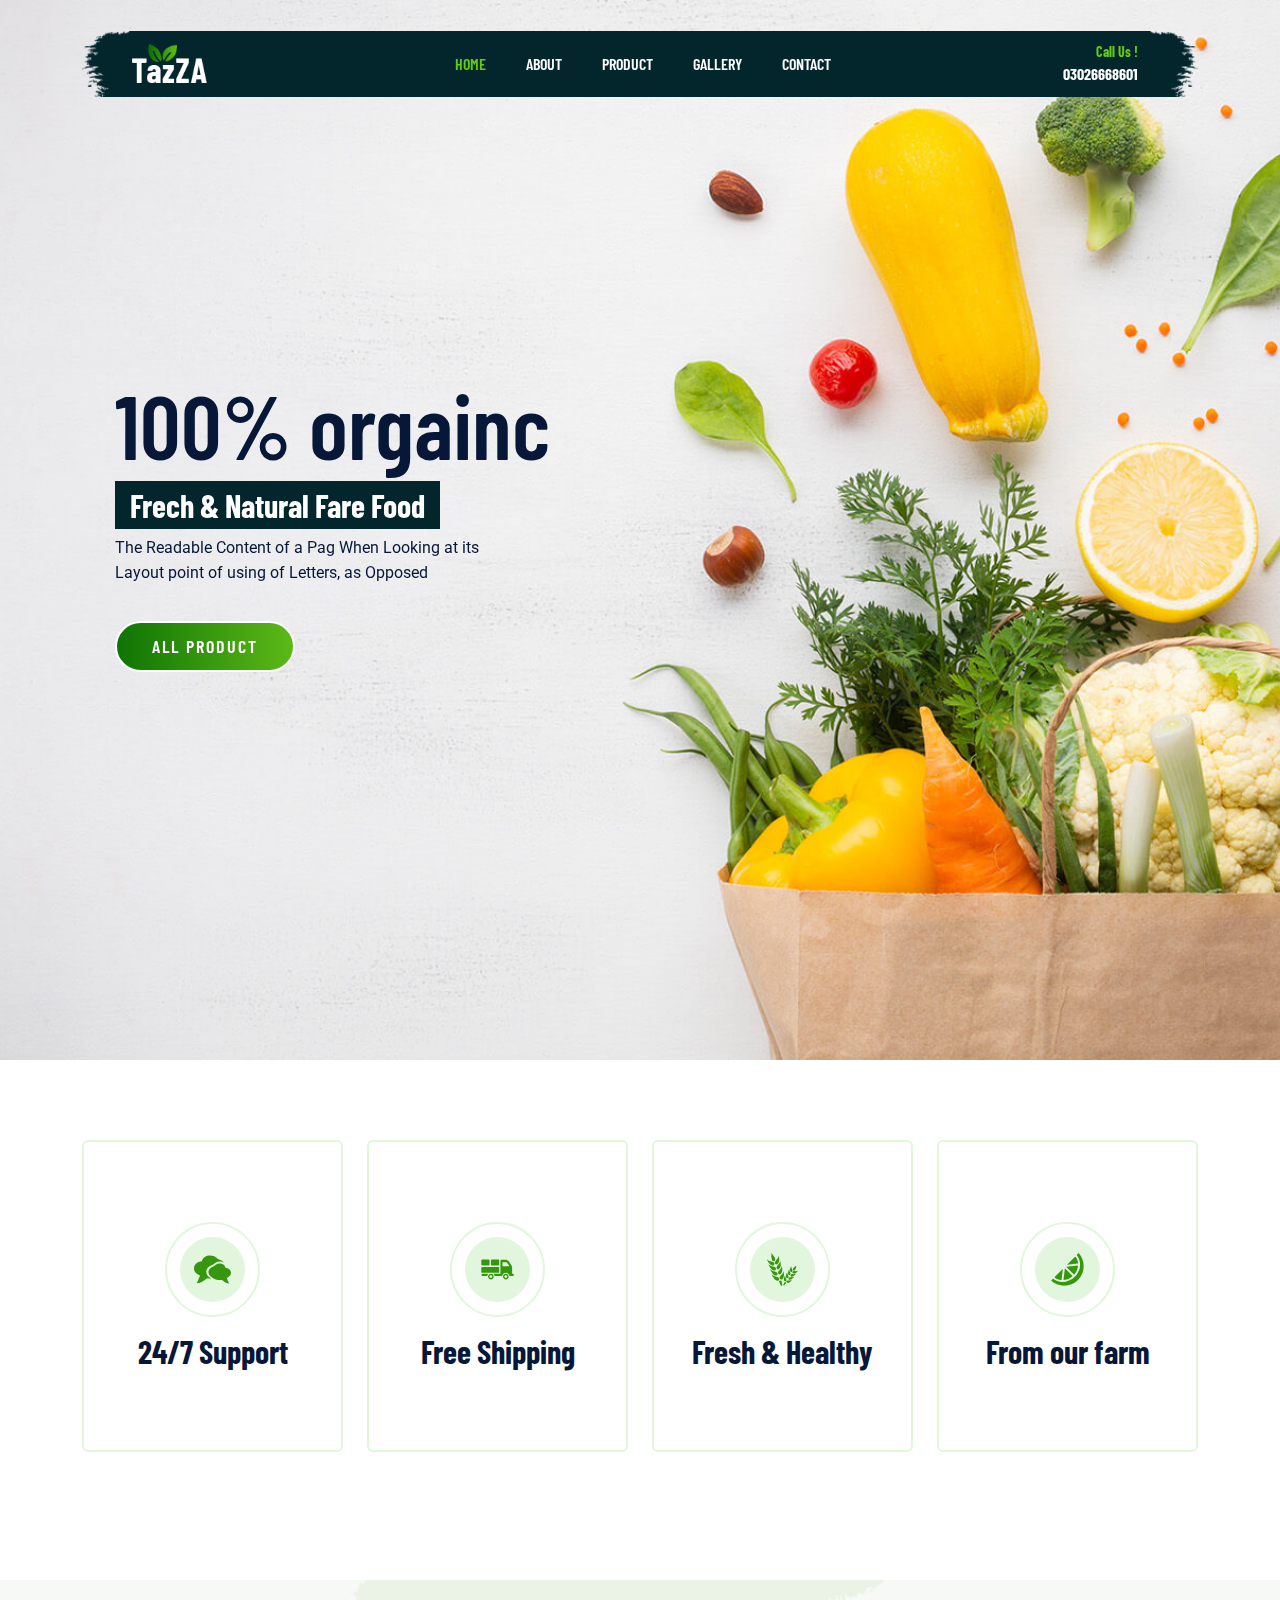
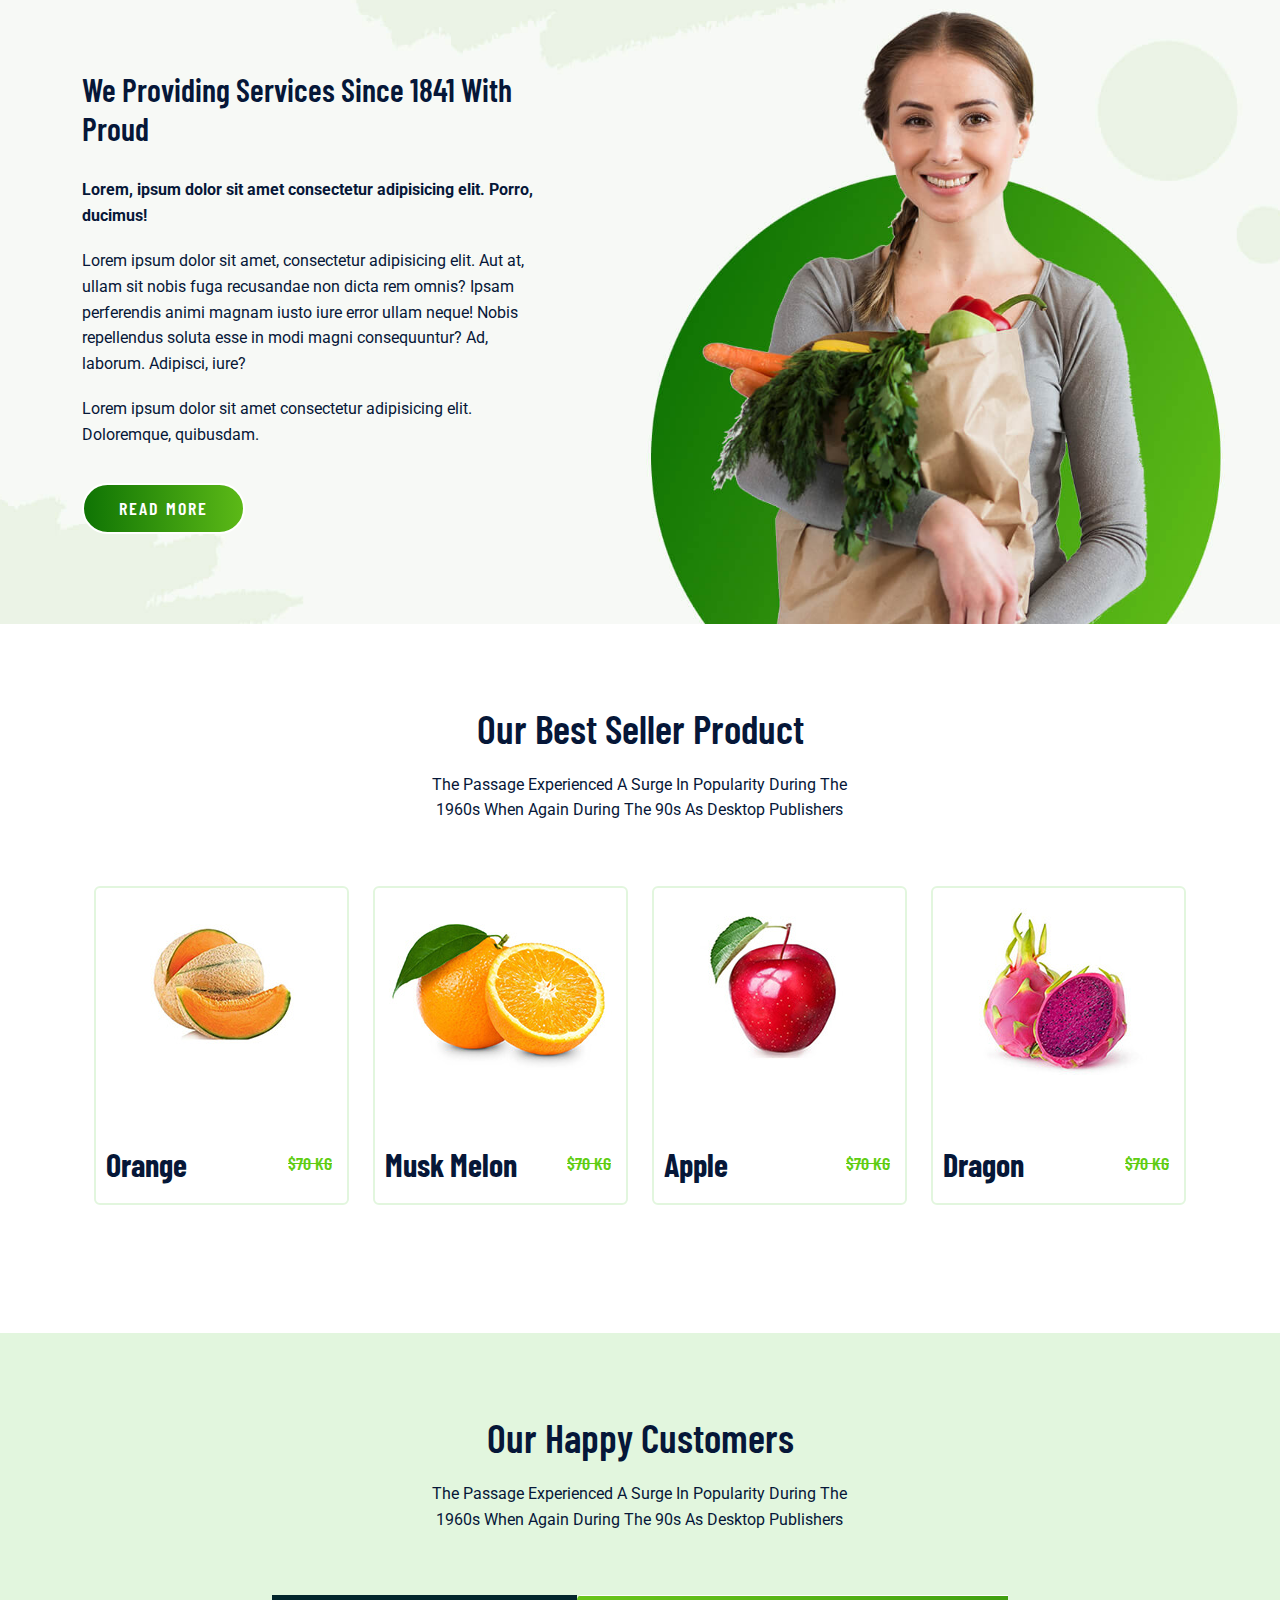
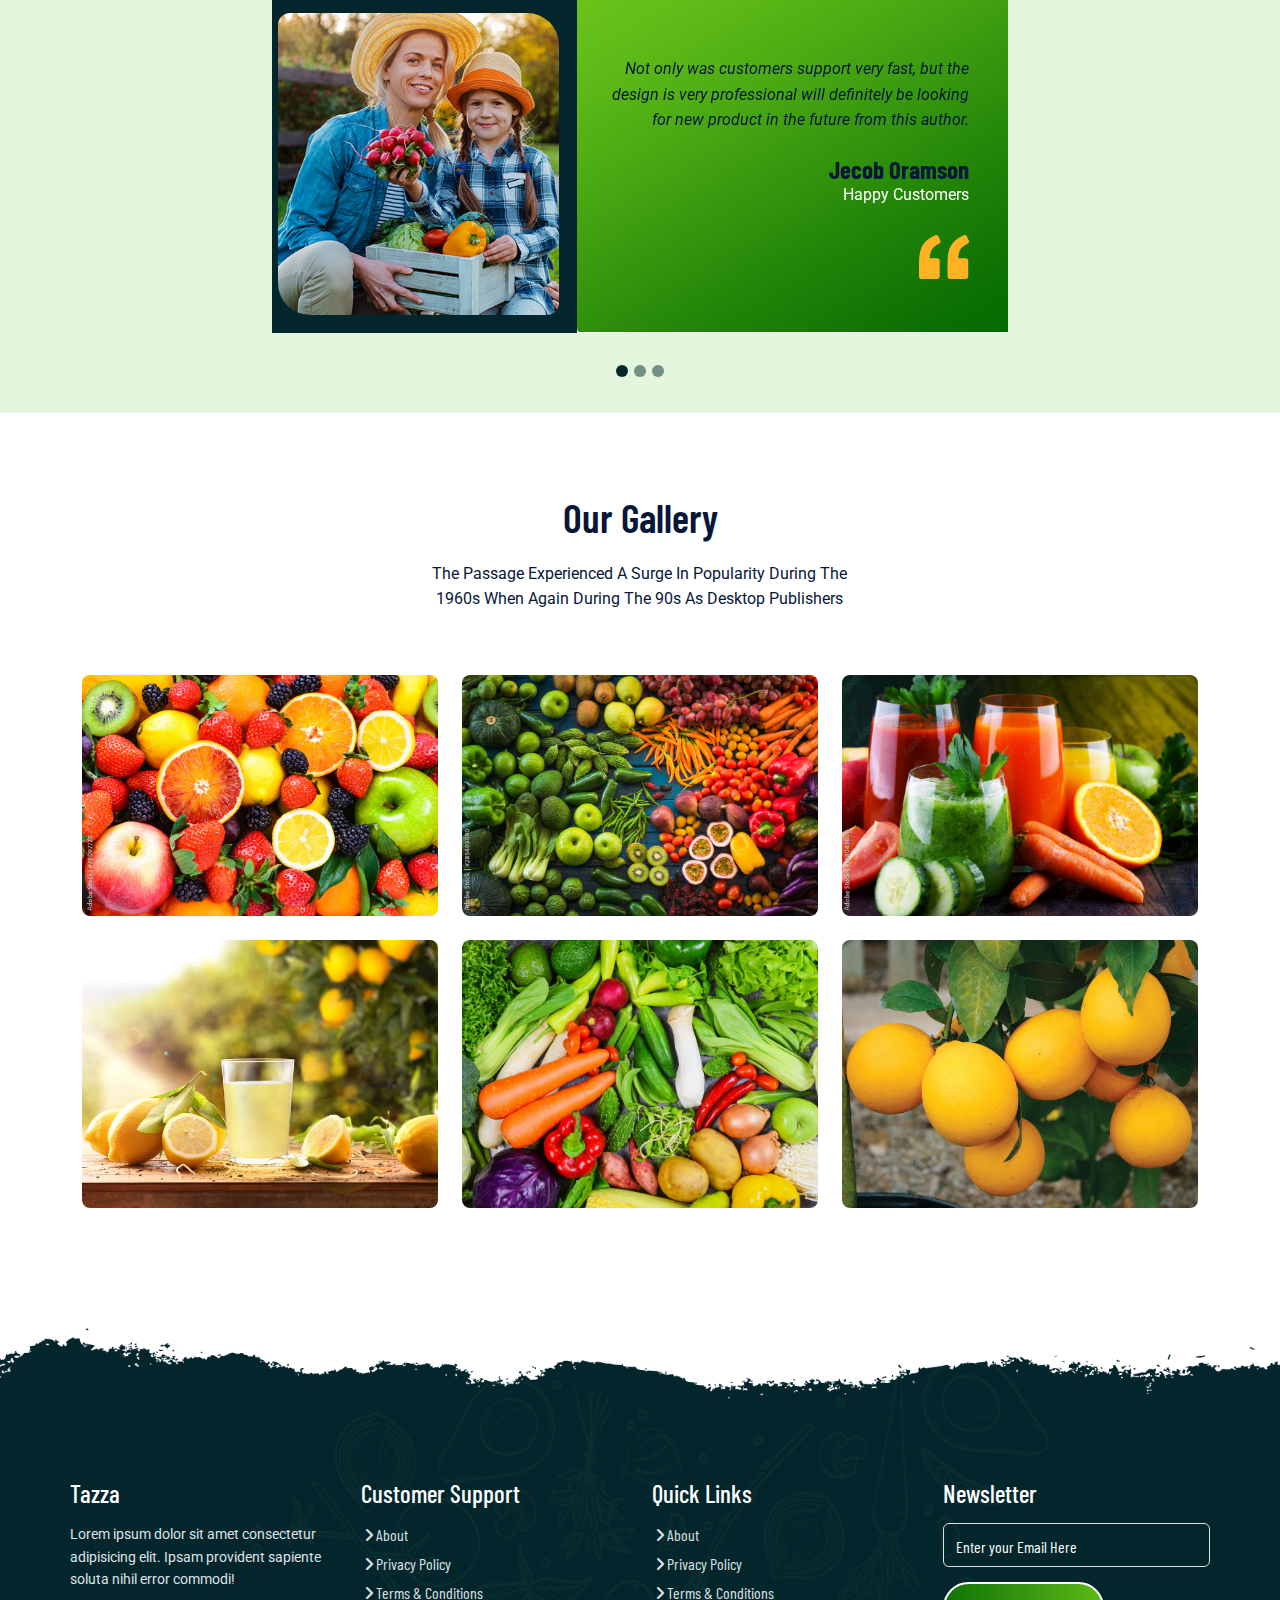
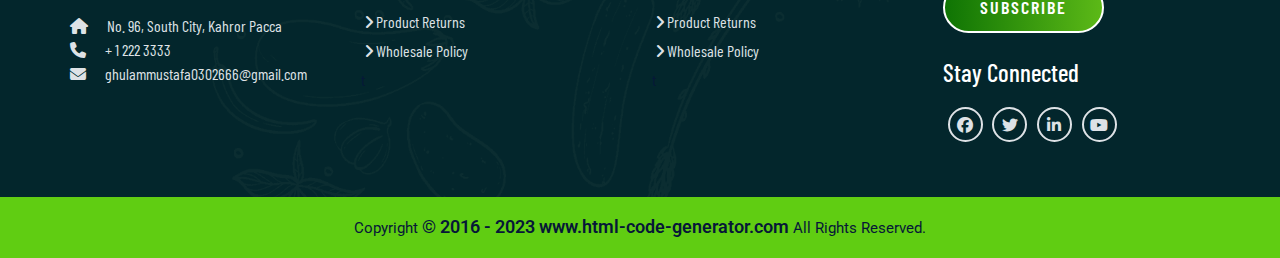
<file: index.html>
<!DOCTYPE html>
<html lang="en">
    <head>
        <meta charset="UTF-8">
        <meta name="viewport" content="width=device-width, initial-scale=1.0">
        <title>Food Website</title>
        <link href="https://cdn.jsdelivr.net/npm/bootstrap@5.0.2/dist/css/bootstrap.min.css">
        <link rel="stylesheet" href="./css/bootstrap.css">
        <link rel="stylesheet" href="https://cdnjs.cloudflare.com/ajax/libs/font-awesome/6.1.0/css/all.min.css">
        <link rel="stylesheet" href="./SCSS/style.css">
        <link rel="stylesheet" href="./SCSS/lightbox.css">
    </head>
    <body>
        <!-- Navbar section start  -->
        <header id="full-nav">
            <div class="header">
                <div class="container">
                    <nav class="navbar navbar-expand-md">
                        <a class="navbar-brand" href="#">
                            <img src="./images/logo.png" alt="Logo">
                        </a>
                        <button
                            class="navbar-toggler"
                            data-bs-toggle="collapse"
                            data-bs-target="#navbarNav"
                            aria-controls="navbarNav"
                            aria-expanded="false"
                            aria-label="Toggle navigation"
                        >
                            <!-- <span class="navbar-toggler-icon"></span> -->
                            <i class="fas fa-stream navbar-toggler-icon"></i>
                        </button>
                        <div class="collapse navbar-collapse" id="navbarNav">
                            <ul class="navbar-nav mx-auto">
                                <li class="nav-item">
                                    <a class="nav-link active" href="index.html">Home</a>
                                </li>
                                <li class="nav-item">
                                    <a class="nav-link" href="about.html">About</a>
                                </li>
                                <li class="nav-item">
                                    <a class="nav-link" href="product.html">Product</a>
                                </li>
                                <li class="nav-item">
                                    <a class="nav-link" href="gallery.html">Gallery</a>
                                </li>
                                <li class="nav-item">
                                    <a class="nav-link" href="contact.html">Contact</a>
                                </li>
                            </ul>
                            <div class="header-right">
                                <div class="text-lg-end">
                                    <span>Call Us !</span>
                                    <span class="phone-no">03026668601</span>
                                </div>
                            </div>
                        </div>
                    </nav>
                </div>
            </div>
        </header>
        <!-- Navbar section end  -->
        <!-- banner section start  -->
        <section class="banner-section">
            <div class="container">
                <div id="carouselExampleCaptions" class="carousel slide" data-bs-ride="carousel">
                    <div class="carousel-inner">
                        <div class="carousel-item active">
                            <div class="carousel-caption">
                                <div class="banner-content">
                                    <h1>100% orgainc</h1>
                                    <h3>Frech & Natural Fare Food</h3>
                                    <p>The Readable Content of a Pag When Looking at its Layout point of using of Letters, as Opposed</p>
                                    <a href="product.html" class="btn main-btn">All Product</a>
                                </div>
                            </div>
                        </div>
                        <div class="carousel-item">
                            <div class="carousel-caption">
                                <div class="banner-content">
                                    <h1>100% orgainc</h1>
                                    <h3>Frech & Natural Fare Food</h3>
                                    <p>The Readable Content of a Pag When Looking at its Layout point of using of Letters, as Opposed</p>
                                    <a href="product.html" class="btn main-btn">All Product</a>
                                </div>
                            </div>
                        </div>
                    </div>
                </div>
            </div>
        </section>
        <!-- banner section end  -->
        <!-- feature section start  -->
        <section class="feature-section">
            <div class="container">
                <div class="row">
                    <div class="col-6 col-lg-3 mb-5">
                        <div class="card feature-box">
                            <div class="text-center">
                                <div class="features-icon-border">
                                    <div class="features-icon">
                                        <img src="./images/feature-icon/ui-chat.svg" alt="">
                                    </div>
                                </div>
                                <div class="features-text">
                                    <h3>24/7 Support</h3>
                                </div>
                            </div>
                        </div>
                    </div>
                    <div class="col-6 col-lg-3 mb-5">
                        <div class="card feature-box">
                            <div class="text-center">
                                <div class="features-icon-border">
                                    <div class="features-icon">
                                        <img src="./images/feature-icon/truck-loaded.svg" alt="">
                                    </div>
                                </div>
                                <div class="features-text">
                                    <h3>Free Shipping</h3>
                                </div>
                            </div>
                        </div>
                    </div>
                    <div class="col-6 col-lg-3 mb-5">
                        <div class="card feature-box">
                            <div class="text-center">
                                <div class="features-icon-border">
                                    <div class="features-icon">
                                        <img src="./images/feature-icon/wheat.svg" alt="">
                                    </div>
                                </div>
                                <div class="features-text">
                                    <h3>Fresh & Healthy</h3>
                                </div>
                            </div>
                        </div>
                    </div>
                    <div class="col-6 col-lg-3 mb-5">
                        <div class="card feature-box">
                            <div class="text-center">
                                <div class="features-icon-border">
                                    <div class="features-icon">
                                        <img src="./images/feature-icon/lemon.svg" alt="">
                                    </div>
                                </div>
                                <div class="features-text">
                                    <h3>From our farm</h3>
                                </div>
                            </div>
                        </div>
                    </div>
                </div>
            </div>
        </section>
        <!-- feature section end  -->
        <!-- about landing section start  -->
        <section class="landing-about-section">
            <div class="container">
                <div class="row align-items-center">
                    <div class="col-xl-5 col-lg-6 col-sm-8">
                        <div class="about-content">
                            <h2>We Providing Services Since 1841 With Proud</h2>
                            <div class="about-details">
                                <p class="fw-bold">Lorem, ipsum dolor sit amet consectetur adipisicing elit. Porro, ducimus!</p>
                                <p>Lorem ipsum dolor sit amet, consectetur adipisicing elit. Aut at, ullam sit nobis fuga recusandae non dicta rem omnis? Ipsam perferendis animi magnam iusto iure error ullam neque! Nobis repellendus soluta esse in modi magni consequuntur? Ad, laborum. Adipisci, iure?</p>
                                <p>Lorem ipsum dolor sit amet consectetur adipisicing elit. Doloremque, quibusdam.</p>
                                <a href="about.html" class="btn main-btn">Read More</a>
                            </div>
                        </div>
                    </div>
                </div>
            </div>
        </section>
        <!-- about landing section end  -->
        <!-- product section start  -->
        <section class="landing-product-section">
            <div class="container">
                <div class="row justify-content-center">
                    <div class="col-12 text-center pb-5">
                        <h2 class="section-title"> Our Best Seller Product</h2>
                        <p class="section-subtitle">
                            The Passage Experienced A Surge In Popularity During The 1960s When Again During The 90s As Desktop Publishers
                        </p>
                    </div>
                </div>
                <div class="row mx-0 landing-product-cards">
                    <div class="col-lg-3 col-sm-6 mb-5">
                        <div class="card product-card">
                            <div class="product-img">
                                <img src="./images/products/product-1.jpg" alt="" class="img-fluid">
                            </div>
                            <div class="d-flex align-items-center justify-content-between">
                                <h3>Orange</h3>
                                <span>$70 KG</span>
                            </div>
                            <div class="product-detail">
                                <a href="product.html" class="btn main-btn">View Product</a>
                            </div>
                        </div>
                    </div>
                    <div class="col-lg-3 col-sm-6 mb-5">
                        <div class="card product-card">
                            <div class="product-img">
                                <img src="./images/products/product-2.jpg" alt="" class="img-fluid">
                            </div>
                            <div class="d-flex align-items-center justify-content-between">
                                <h3>Musk Melon</h3>
                                <span>$70 KG</span>
                            </div>
                            <div class="product-detail">
                                <a href="product.html" class="btn main-btn">View Product</a>
                            </div>
                        </div>
                    </div>
                    <div class="col-lg-3 col-sm-6 mb-5">
                        <div class="card product-card">
                            <div class="product-img">
                                <img src="./images/products/product-3.jpg" alt="" class="img-fluid">
                            </div>
                            <div class="d-flex align-items-center justify-content-between">
                                <h3>Apple</h3>
                                <span>$70 KG</span>
                            </div>
                            <div class="product-detail">
                                <a href="product.html" class="btn main-btn">View Product</a>
                            </div>
                        </div>
                    </div>
                    <div class="col-lg-3 col-sm-6 mb-5">
                        <div class="card product-card">
                            <div class="product-img">
                                <img src="./images/products/product-4.jpg" alt="" class="img-fluid">
                            </div>
                            <div class="d-flex align-items-center justify-content-between">
                                <h3>Dragon</h3>
                                <span>$70 KG</span>
                            </div>
                            <div class="product-detail">
                                <a href="product.html" class="btn main-btn">View Product</a>
                            </div>
                        </div>
                    </div>
                </div>
            </div>
        </section>
        <!-- product section end  -->
        
        <!-- testimonial section start  -->
        <section class="testimonial-section">
            <div class="container">
                <div class="row pb-5">
                    <div class="col-12 text-center">
                        <h2 class="section-title">Our Happy Customers</h2>
                        <p class="section-subtitle">
                            The Passage Experienced A Surge In Popularity During The 1960s When Again During The 90s As Desktop Publishers
                        </p>
                        </p>
                    </div>
                </div>
                <div class="row justify-content-center testimonial-carousel">
                    <div class="col-xl-8 col-md-10">
                        <div id="carouselExampleIndicators" class="carousel slide" data-bs-ride="carousel">
                            <div class="carousel-indicators">
                              <button type="button" data-bs-target="#carouselExampleIndicators" data-bs-slide-to="0" class="active" aria-current="true" aria-label="Slide 1"></button>
                              <button type="button" data-bs-target="#carouselExampleIndicators" data-bs-slide-to="1" aria-label="Slide 2"></button>
                              <button type="button" data-bs-target="#carouselExampleIndicators" data-bs-slide-to="2" aria-label="Slide 3"></button>
                            </div>
                            <div class="carousel-inner">
                              <div class="carousel-item active">
                                <div class="d-sm-flex row">
                                    <div class="profile-box col-sm-5">
                                        <img src="./images/testimonial/testimonial-1.png" class="img-fluid" alt="">
                                    </div>
                                    <div class="card col-sm-7">
                                        <div class="desc-box">
                                            <p class="fst-italic">
                                                Not only was customers support very fast, but the design is very professional will definitely be looking for new product in the future from this author.
                                            </p>
                                            <div class="my-4">
                                                <h4>Jecob Oramson</h4>
                                                <p class="m-0 text-white">Happy Customers</p>
                                            </div>
                                            <img src="./images/testimonial/qoutes.svg" class="float-end"  alt="">
                                        </div>
                                    </div>
                                </div>
                              </div>
                              <div class="carousel-item">
                                <div class="d-sm-flex row">
                                    <div class="profile-box col-sm-5">
                                        <img src="./images/testimonial/testimonial-1.png" class="img-fluid" alt="">
                                    </div>
                                    <div class="card col-sm-7">
                                        <div class="desc-box">
                                            <p class="fst-italic">
                                                Not only was customers support very fast, but the design is very professional will definitely be looking for new product in the future from this author.
                                            </p>
                                            <div class="my-4">
                                                <h4>Jecob Oramson</h4>
                                                <p class="m-0 text-white">Happy Customers</p>
                                            </div>
                                            <img src="./images/testimonial/qoutes.svg" class="float-end"  alt="">
                                        </div>
                                    </div>
                                </div>
                              </div>
                              <div class="carousel-item">
                                <div class="d-sm-flex row">
                                    <div class="profile-box col-sm-5">
                                        <img src="./images/testimonial/testimonial-1.png" class="img-fluid" alt="">
                                    </div>
                                    <div class="card col-sm-7">
                                        <div class="desc-box">
                                            <p class="fst-italic">
                                                Not only was customers support very fast, but the design is very professional will definitely be looking for new product in the future from this author.
                                            </p>
                                            <div class="my-4">
                                                <h4>Jecob Oramson</h4>
                                                <p class="m-0 text-white">Happy Customers</p>
                                            </div>
                                            <img src="./images/testimonial/qoutes.svg" class="float-end" alt="">
                                        </div>
                                    </div>
                                </div>
                              </div>
                            </div>
                          </div>
                    </div>
                </div>
            </div>
        </section>
        <!-- testimonial section end  -->
        <!-- gallery section start  -->
        <section class="gallery-section">
            <div class="container">
                <div class="row">
                    <div class="col-12 text-center pb-5">
                        <h2 class="section-title">Our Gallery</h2>
                        <p class="section-subtitle">
                            The Passage Experienced A Surge In Popularity During The 1960s When Again During The 90s As Desktop Publishers
                        </p>
                    </div>
                    <div class="col-sm-6 col-lg-4 mb-4">
                        <a href="./images/gallery/g-1.jpg" data-lightbox="image" data-title="lemon">
                            <img src="./images/gallery/g-1.jpg" alt="" class="img-fluid rounded-3">
                        </a>
                    </div>
                    <div class="col-sm-6 col-lg-4 mb-4">
                        <a href="./images/gallery/g-2.jpg" data-lightbox="image" data-title="lemon">
                            <img src="./images/gallery/g-2.jpg" alt="" class="img-fluid rounded-3">
                        </a>
                    </div>
                    <div class="col-sm-6 col-lg-4 mb-4">
                        <a href="./images/gallery/g-3.jpg" data-lightbox="image" data-title="lemon">
                            <img src="./images/gallery/g-3.jpg" alt="" class="img-fluid rounded-3">
                        </a>
                    </div>
                    <div class="col-sm-6 col-lg-4 mb-4">
                        <a href="./images/gallery/g-4.jpg" data-lightbox="image" data-title="lemon">
                            <img src="./images/gallery/g-4.jpg" alt="" class="img-fluid rounded-3">
                        </a>
                    </div>
                    <div class="col-sm-6 col-lg-4 mb-4">
                        <a href="./images/gallery/g-5.jpg" data-lightbox="image" data-title="lemon">
                            <img src="./images/gallery/g-5.jpg" alt="" class="img-fluid rounded-3">
                        </a>
                    </div>
                    <div class="col-sm-6 col-lg-4 mb-4">
                        <a href="./images/gallery/g-6.jpg" data-lightbox="image" data-title="lemon">
                            <img src="./images/gallery/g-6.jpg" alt="" class="img-fluid rounded-3">
                        </a>
                    </div>
                </div>
            </div>
        </section>
        <!-- gallery section end  -->
        <!-- footer section start  -->
        <section class="footer-wrapper mt-3 mb-md-0">
            <div class="container px-5 px-lg-0">
                <div class="row">
                    <div class="col-lg-3 col-sm-6 mb-5 mb-lg-0">
                        <h5>Tazza</h5>
                        <p class="mb-4 ps-0 company-details">
                            Lorem ipsum dolor sit amet consectetur adipisicing elit. Ipsam provident sapiente soluta nihil error commodi!
                        </p>
                        <div class="contact-info">
                            <ul class="list-unstyled">
                                <li><a href=""><i class="fa fa-home me-3"></i> No. 96, South City, Kahror Pacca</a></li>
                                <li><a href=""><i class="fa fa-phone me-3"></i> + 1 222 3333</a></li>
                                <li><a href=""><i class="fa fa-envelope me-3"></i> ghulammustafa0302666@gmail.com</a></li>
                            </ul>
                        </div>
                    </div>
                    <div class="col-lg-3 col-sm-6 mb-5 mb-lg-0">
                        <h5>Customer Support</h5>
                        <ul class="link-widget p-0">
                            <li><a href="">About</a></li>
                            <li><a href="">Privacy Policy</a></li>
                            <li><a href="">Terms & Conditions</a></li>
                            <li><a href="">Product Returns</a></li>
                            <li><a href="">Wholesale Policy</a></li>
                        </ul>t
                    </div>
                    <div class="col-lg-3 col-sm-6 mb-5 mb-lg-0">
                        <h5>Quick Links</h5>
                        <ul class="link-widget p-0">
                            <li><a href="">About</a></li>
                            <li><a href="">Privacy Policy</a></li>
                            <li><a href="">Terms & Conditions</a></li>
                            <li><a href="">Product Returns</a></li>
                            <li><a href="">Wholesale Policy</a></li>
                        </ul>t
                    </div>
                    <div class="col-lg-3 col-sm-6 mb-5 mb-lg-0">
                        <h5>Newsletter</h5>
                        <div class="form-group mb-4">
                            <input type="email" name="" id="" class="form-control bg-transparent" placeholder="Enter your Email Here">
                            <button type="submit" class="btn main-btn">Subscribe</button>
                        </div>
                        <h5>Stay Connected</h5>
                        <ul class="social-network d-flex align-items-center p-0">
                            <li><a href=""><i class="fa-brands fa-facebook"></i></a></li>
                            <li><a href=""><i class="fa-brands fa-twitter"></i></a></li>
                            <li><a href=""><i class="fa-brands fa-linkedin-in"></i></a></li>
                            <li><a href=""><i class="fa-brands fa-youtube"></i></a></li>
                        </ul>
                    </div>
                </div>
            </div>
            <div class="container-fluid copyright-section">
                <p>Copyright <a href="">© 2016 - 2023 www.html-code-generator.com</a> All Rights Reserved.</p>
            </div>
        </section>
        <!-- footer section end  -->
        <script src="https://cdn.jsdelivr.net/npm/@popperjs/core@2.9.2/dist/umd/popper.min.js"></script>
        <script src="https://cdn.jsdelivr.net/npm/bootstrap@5.0.2/dist/js/bootstrap.min.js"></script>
        <!-- custom js -->
        <script src="https://cdnjs.cloudflare.com/ajax/libs/jquery/3.7.0/jquery.min.js"></script>
        <script src="./JS/main.js"></script>
        <script src="./JS/lightbox.js"></script>
    </body>
</html>
</file>
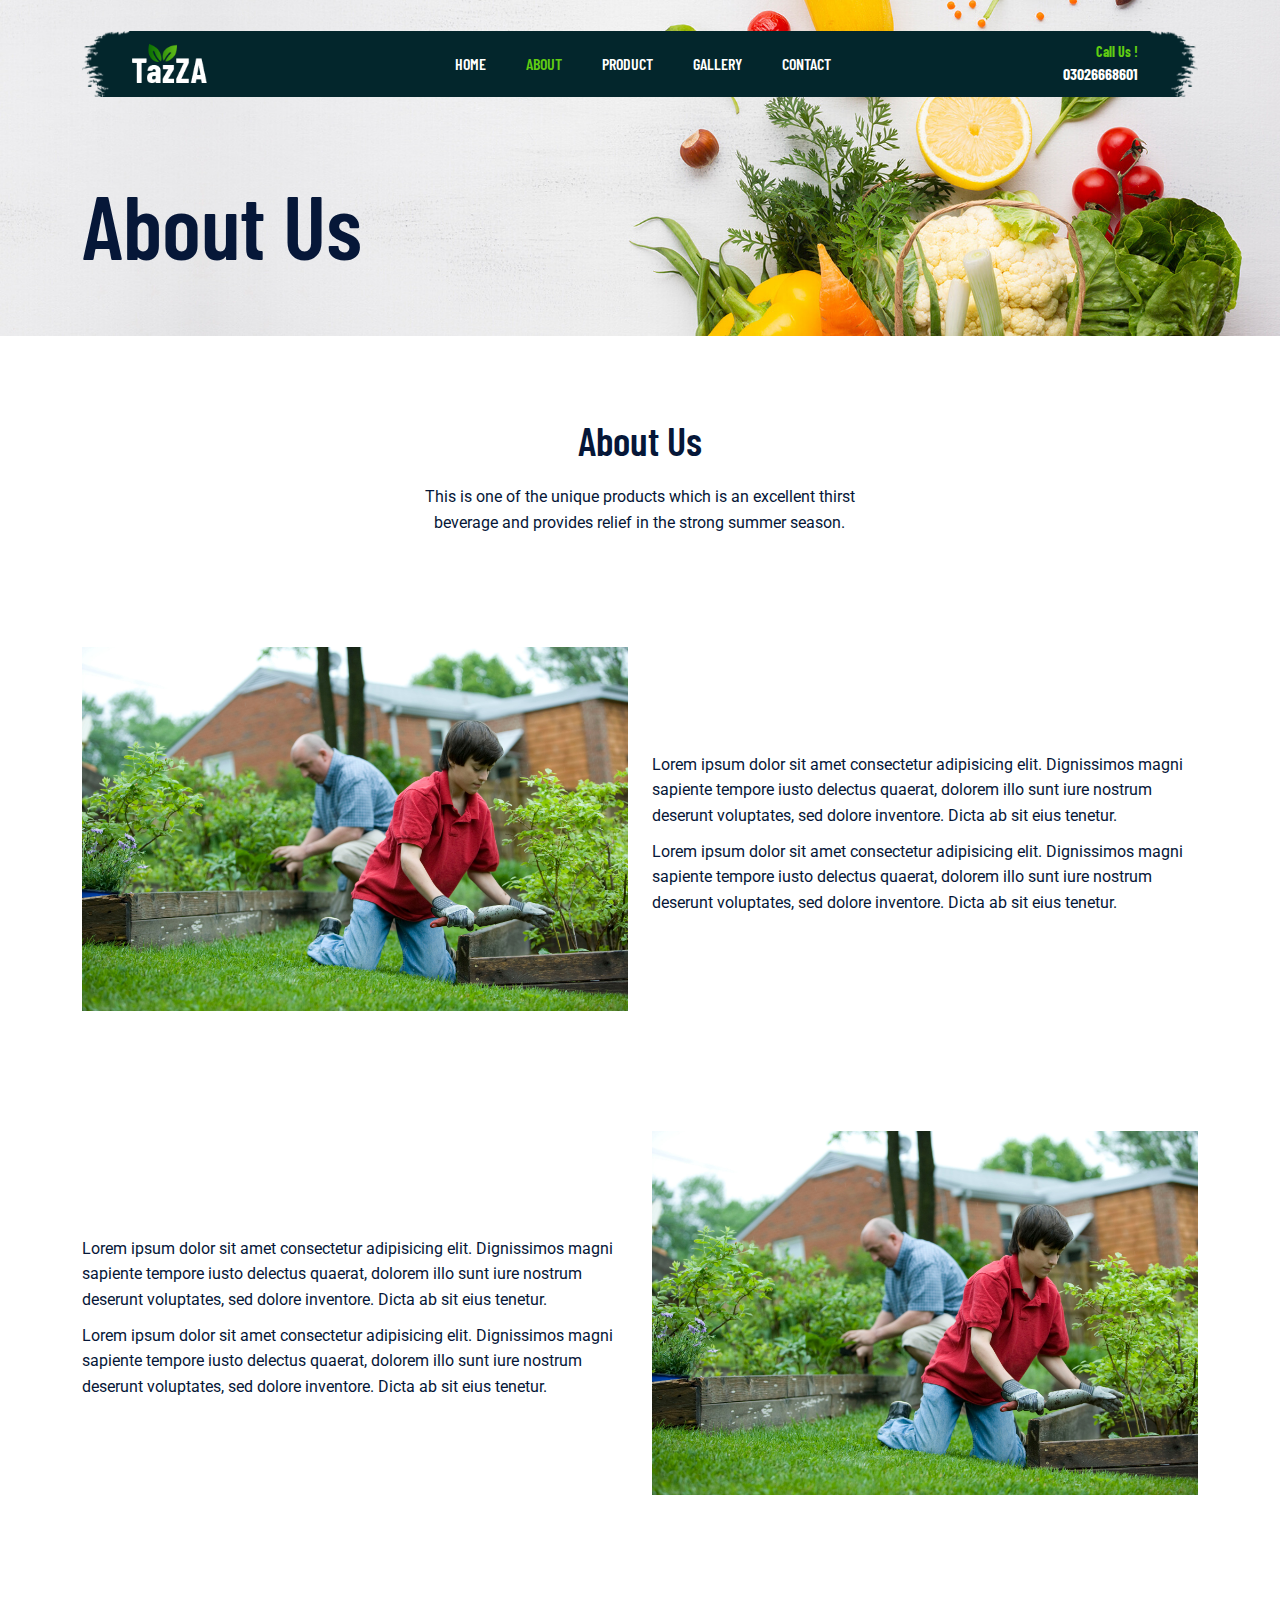
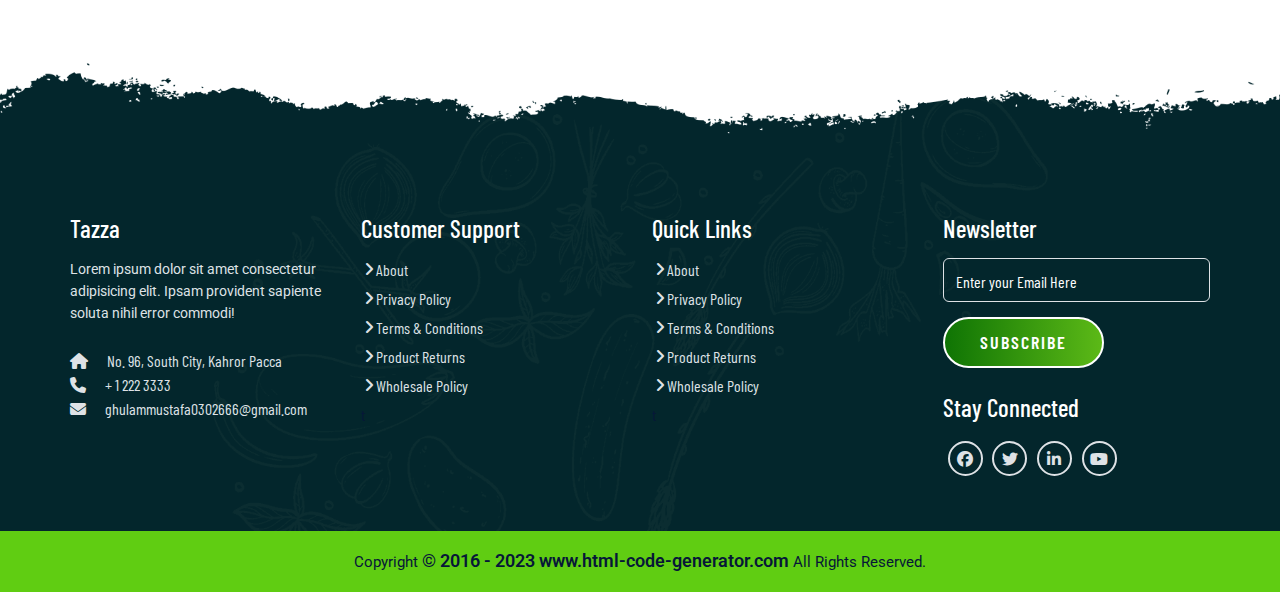
<file: about.html>
<!DOCTYPE html>
<html lang="en">
    <head>
        <meta charset="UTF-8">
        <meta name="viewport" content="width=device-width, initial-scale=1.0">
        <title>Food Website</title>
        <link href="https://cdn.jsdelivr.net/npm/bootstrap@5.0.2/dist/css/bootstrap.min.css">
        <link rel="stylesheet" href="./css/bootstrap.css">
        <link rel="stylesheet" href="https://cdnjs.cloudflare.com/ajax/libs/font-awesome/6.1.0/css/all.min.css">
        <link rel="stylesheet" href="./SCSS/style.css">
        <link rel="stylesheet" href="./SCSS/lightbox.css">
    </head>
<body class="about">
    
        <!-- Navbar section start  -->
        <header id="full-nav">
            <div class="header">
                <div class="container">
                    <nav class="navbar navbar-expand-md">
                        <a class="navbar-brand" href="#">
                            <img src="./images/logo.png" alt="Logo">
                        </a>
                        <button
                            class="navbar-toggler"
                            data-bs-toggle="collapse"
                            data-bs-target="#navbarNav"
                            aria-controls="navbarNav"
                            aria-expanded="false"
                            aria-label="Toggle navigation"
                        >
                            <i class="fas fa-stream navbar-toggler-icon"></i>
                        </button>
                        <div class="collapse navbar-collapse" id="navbarNav">
                            <ul class="navbar-nav mx-auto">
                                <li class="nav-item">
                                    <a class="nav-link" href="index.html">Home</a>
                                </li>
                                <li class="nav-item">
                                    <a class="nav-link active" href="about.html">About</a>
                                </li>
                                <li class="nav-item">
                                    <a class="nav-link" href="product.html">Product</a>
                                </li>
                                <li class="nav-item">
                                    <a class="nav-link" href="gallery.html">Gallery</a>
                                </li>
                                <li class="nav-item">
                                    <a class="nav-link" href="contact.html">Contact</a>
                                </li>
                            </ul>
                            <div class="header-right">
                                <div class="text-lg-end">
                                    <span>Call Us !</span>
                                    <span class="phone-no">03026668601</span>
                                </div>
                            </div>
                        </div>
                    </nav>
                </div>
            </div>
        </header>
        <!-- Navbar section end  -->
            <!-- banner section start  -->
            <section class="banner-section">
                <div class="container">
                    <div class="banner-content">
                        <h1>About Us</h1>
                    </div>
                </div>
            </section>
            <!-- banner section end  -->
            
        <!-- about section start  -->
        <section class="about-section">
            <div class="container">
                <div class="row justify-content-center">
                    <div class="col-12 text-center pb-5">
                        <h2 class="section-title">About Us</h2>
                        <p class="section-subtitle">
                            This is one of the unique products which is an excellent thirst beverage and provides relief in the strong summer season.
                        </p>
                    </div>
                </div>
                <div class="row align-items-center py-5">
                    <div class="col-lg-6 col-12 mb-4">
                        <img src="./images/about/about-img.jpg" alt="about" class="img-fluid">
                    </div>
                    <div class="col-lg-6 col-12 mb-4">
                        <div class="about-content">
                            <div class="about-details">
                                <p>Lorem ipsum dolor sit amet consectetur adipisicing elit. Dignissimos magni sapiente tempore iusto delectus quaerat, dolorem illo sunt iure nostrum deserunt voluptates, sed dolore inventore. Dicta ab sit eius tenetur.</p>
                                <p>Lorem ipsum dolor sit amet consectetur adipisicing elit. Dignissimos magni sapiente tempore iusto delectus quaerat, dolorem illo sunt iure nostrum deserunt voluptates, sed dolore inventore. Dicta ab sit eius tenetur.</p>
                            </div>
                        </div>
                    </div>
                </div>
                <div class="row align-items-center py-5">
                    <div class="col-lg-6 col-12 mb-4 order-2 order-lg-1">
                        <div class="about-content">
                            <div class="about-details">
                                <p>Lorem ipsum dolor sit amet consectetur adipisicing elit. Dignissimos magni sapiente tempore iusto delectus quaerat, dolorem illo sunt iure nostrum deserunt voluptates, sed dolore inventore. Dicta ab sit eius tenetur.</p>
                                <p>Lorem ipsum dolor sit amet consectetur adipisicing elit. Dignissimos magni sapiente tempore iusto delectus quaerat, dolorem illo sunt iure nostrum deserunt voluptates, sed dolore inventore. Dicta ab sit eius tenetur.</p>
                            </div>
                        </div>
                    </div>
                    <div class="col-lg-6 col-12 mb-4 order-1 order-lg-2">
                        <img src="./images/about/about-img.jpg" alt="about" class="img-fluid">
                    </div>
                </div>
            </div>
        </section>
        <!-- about section end  -->

        <!-- footer section start  -->
        <section class="footer-wrapper mt-3 mb-md-0">
            <div class="container px-5 px-lg-0">
                <div class="row">
                    <div class="col-lg-3 col-sm-6 mb-5 mb-lg-0">
                        <h5>Tazza</h5>
                        <p class="mb-4 ps-0 company-details">
                            Lorem ipsum dolor sit amet consectetur adipisicing elit. Ipsam provident sapiente soluta nihil error commodi!
                        </p>
                        <div class="contact-info">
                            <ul class="list-unstyled">
                                <li><a href=""><i class="fa fa-home me-3"></i> No. 96, South City, Kahror Pacca</a></li>
                                <li><a href=""><i class="fa fa-phone me-3"></i> + 1 222 3333</a></li>
                                <li><a href=""><i class="fa fa-envelope me-3"></i> ghulammustafa0302666@gmail.com</a></li>
                            </ul>
                        </div>
                    </div>
                    <div class="col-lg-3 col-sm-6 mb-5 mb-lg-0">
                        <h5>Customer Support</h5>
                        <ul class="link-widget p-0">
                            <li><a href="">About</a></li>
                            <li><a href="">Privacy Policy</a></li>
                            <li><a href="">Terms & Conditions</a></li>
                            <li><a href="">Product Returns</a></li>
                            <li><a href="">Wholesale Policy</a></li>
                        </ul>t
                    </div>
                    <div class="col-lg-3 col-sm-6 mb-5 mb-lg-0">
                        <h5>Quick Links</h5>
                        <ul class="link-widget p-0">
                            <li><a href="">About</a></li>
                            <li><a href="">Privacy Policy</a></li>
                            <li><a href="">Terms & Conditions</a></li>
                            <li><a href="">Product Returns</a></li>
                            <li><a href="">Wholesale Policy</a></li>
                        </ul>t
                    </div>
                    <div class="col-lg-3 col-sm-6 mb-5 mb-lg-0">
                        <h5>Newsletter</h5>
                        <div class="form-group mb-4">
                            <input type="email" name="" id="" class="form-control bg-transparent" placeholder="Enter your Email Here">
                            <button type="submit" class="btn main-btn">Subscribe</button>
                        </div>
                        <h5>Stay Connected</h5>
                        <ul class="social-network d-flex align-items-center p-0">
                            <li><a href=""><i class="fa-brands fa-facebook"></i></a></li>
                            <li><a href=""><i class="fa-brands fa-twitter"></i></a></li>
                            <li><a href=""><i class="fa-brands fa-linkedin-in"></i></a></li>
                            <li><a href=""><i class="fa-brands fa-youtube"></i></a></li>
                        </ul>
                    </div>
                </div>
            </div>
            <div class="container-fluid copyright-section">
                <p>Copyright <a href="">© 2016 - 2023 www.html-code-generator.com</a> All Rights Reserved.</p>
            </div>
        </section>
        <!-- footer section end  -->
    
    <script src="https://cdn.jsdelivr.net/npm/@popperjs/core@2.9.2/dist/umd/popper.min.js"></script>
    <script src="https://cdn.jsdelivr.net/npm/bootstrap@5.0.2/dist/js/bootstrap.min.js"></script>
    <!-- custom js -->
    <script src="https://cdnjs.cloudflare.com/ajax/libs/jquery/3.7.0/jquery.min.js"></script>
    <script src="./JS/main.js"></script>
    <script src="./JS/lightbox.js"></script>
</body>
</html>
</file>
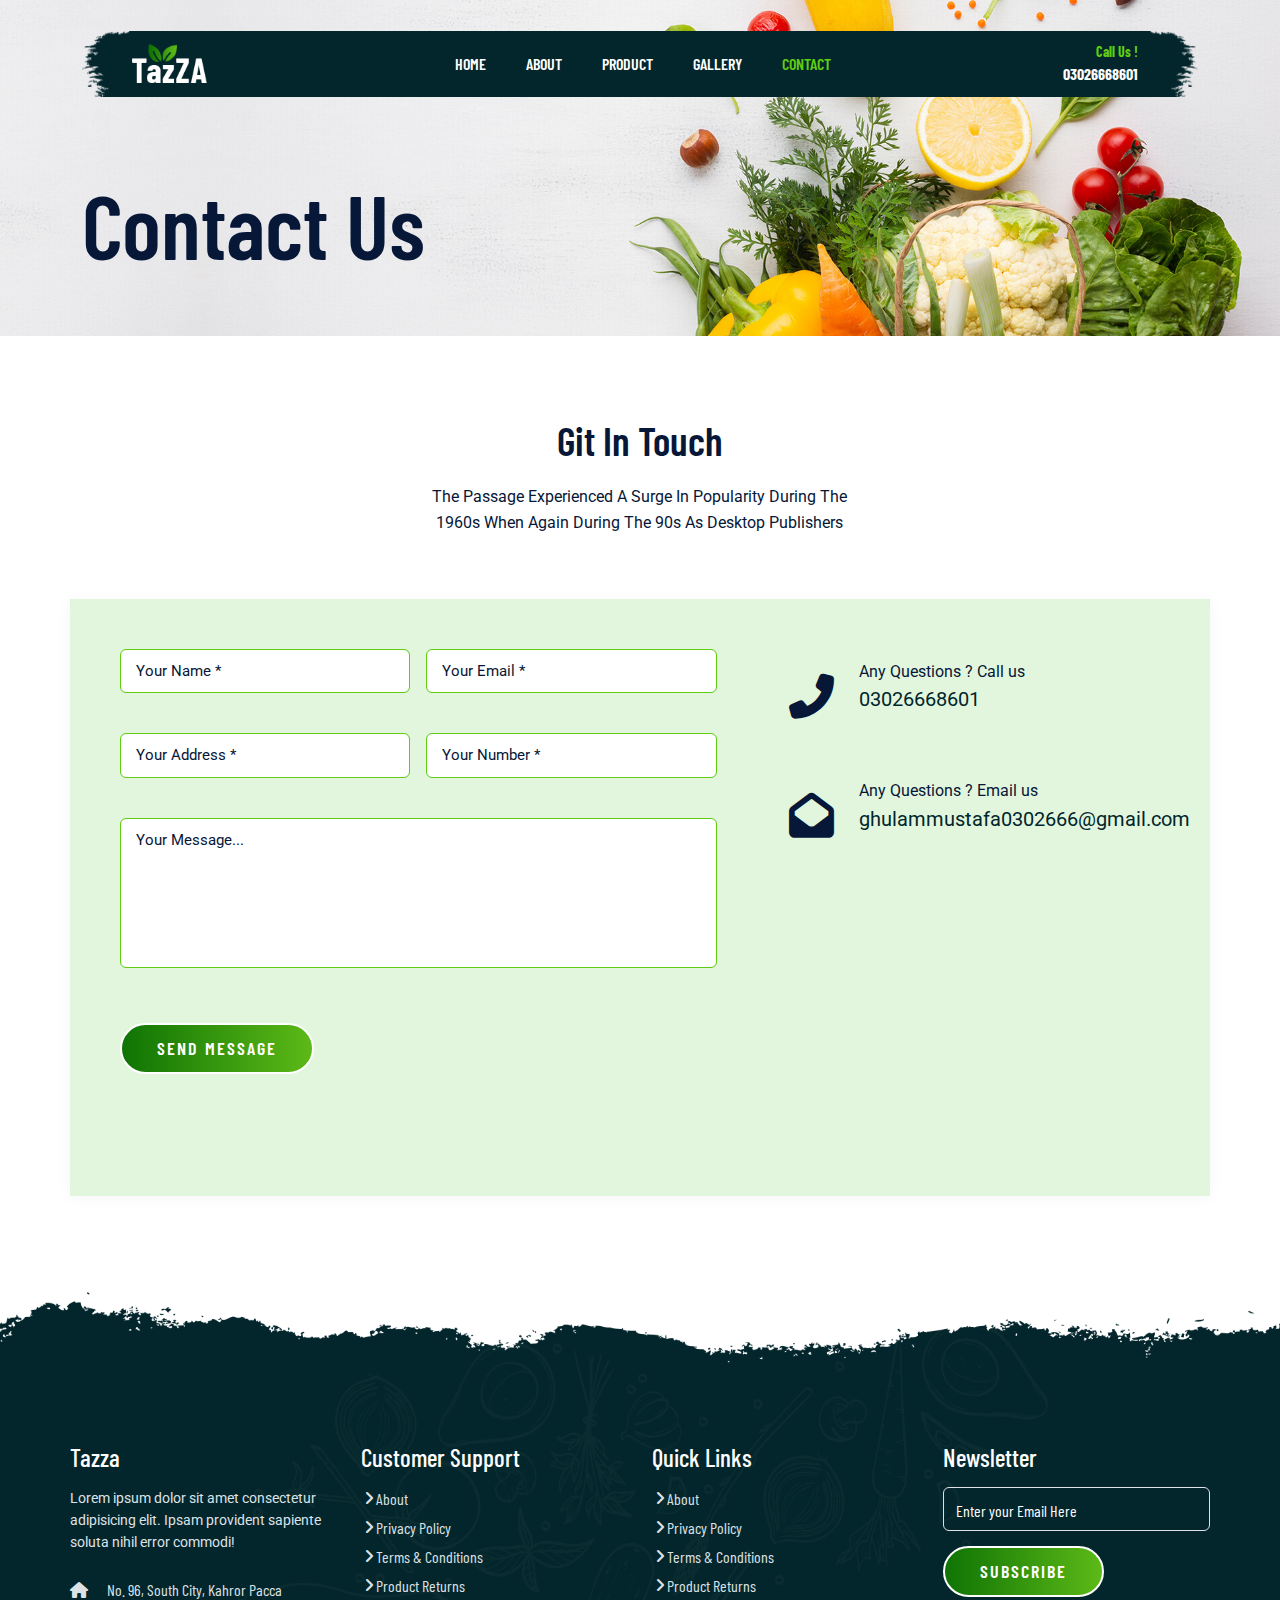
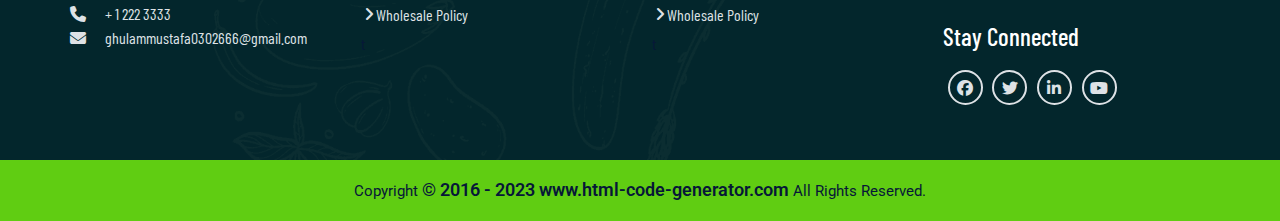
<file: contact.html>
<!DOCTYPE html>
<html lang="en">
    <head>
        <meta charset="UTF-8">
        <meta name="viewport" content="width=device-width, initial-scale=1.0">
        <title>Food Website</title>
        <link href="https://cdn.jsdelivr.net/npm/bootstrap@5.0.2/dist/css/bootstrap.min.css">
        <link rel="stylesheet" href="./css/bootstrap.css">
        <link rel="stylesheet" href="https://cdnjs.cloudflare.com/ajax/libs/font-awesome/6.1.0/css/all.min.css">
        <link rel="stylesheet" href="./SCSS/style.css">
        <link rel="stylesheet" href="./SCSS/lightbox.css">
    </head>
<body class="contact">
        <!-- Navbar section start  -->
        <header id="full-nav">
            <div class="header">
                <div class="container">
                    <nav class="navbar navbar-expand-md">
                        <a class="navbar-brand" href="#">
                            <img src="./images/logo.png" alt="Logo">
                        </a>
                        <button
                            class="navbar-toggler"
                            data-bs-toggle="collapse"
                            data-bs-target="#navbarNav"
                            aria-controls="navbarNav"
                            aria-expanded="false"
                            aria-label="Toggle navigation"
                        >
                            <i class="fas fa-stream navbar-toggler-icon"></i>
                        </button>
                        <div class="collapse navbar-collapse" id="navbarNav">
                            <ul class="navbar-nav mx-auto">
                                <li class="nav-item">
                                    <a class="nav-link" href="index.html">Home</a>
                                </li>
                                <li class="nav-item">
                                    <a class="nav-link" href="about.html">About</a>
                                </li>
                                <li class="nav-item">
                                    <a class="nav-link" href="product.html">Product</a>
                                </li>
                                <li class="nav-item">
                                    <a class="nav-link" href="gallery.html">Gallery</a>
                                </li>
                                <li class="nav-item">
                                    <a class="nav-link active" href="contact.html">Contact</a>
                                </li>
                            </ul>
                            <div class="header-right">
                                <div class="text-lg-end">
                                    <span>Call Us !</span>
                                    <span class="phone-no">03026668601</span>
                                </div>
                            </div>
                        </div>
                    </nav>
                </div>
            </div>
        </header>
        <!-- Navbar section end  -->

            <!-- banner section start  -->
            <section class="banner-section">
                <div class="container">
                    <div class="banner-content">
                        <h1>Contact Us</h1>
                    </div>
                </div>
            </section>
            <!-- banner section end  -->

            <!-- contact section start  -->
            <section class="contact-section">
                <div class="container">
                    <div class="row justify-content-center">
                        <div class="col-12 text-center pb-5">
                            <h2 class="section-title">Git In Touch</h2>
                            <p class="section-subtitle">
                                The Passage Experienced A Surge In Popularity During The 1960s When Again During The 90s As Desktop Publishers
                            </p>
                        </div>
                        <div class="col-12 contact-form">
                            <div class="row">
                                <div class="col-lg-7 mb-5">
                                    <div class="row g-3">
                                        <div class="col-md-6 mb-4">
                                            <input type="text" name="" id="" class="form-control" placeholder="Your Name *" required>
                                        </div>
                                        <div class="col-md-6 mb-4">
                                            <input type="email" name="" id="" class="form-control" placeholder="Your Email *" required>
                                        </div>
                                        <div class="col-md-6 mb-4">
                                            <input type="text" name="" id="" class="form-control" placeholder="Your Address *" required>
                                        </div>
                                        <div class="col-md-6 mb-4">
                                            <input type="number" name="" id="" class="form-control" placeholder="Your Number *" required>
                                        </div>
                                        <div class="col-12 mb-4">
                                            <textarea class="form-control">Your Message...</textarea>
                                        </div>
                                        <div class="col-12 mb-4">
                                            <button type="submit" class="btn main-btn">Send Message</button>
                                        </div>
                                    </div>
                                </div>
                                <div class="col-lg-5 mb-5">
                                    <div class="content-box ms-sm-5">
                                        <ul class="info-box clearfix">
                                            <li>
                                                <i class="fas fa-phone-alt"></i>
                                                <p>
                                                    Any Questions ? Call us
                                                </p>
                                                <div>
                                                    <a href="tel:03026668601">03026668601</a>
                                                </div>
                                            </li>
                                            <li>
                                                <i class="fas fa-envelope-open"></i>
                                                <p>
                                                    Any Questions ? Email us
                                                </p>
                                                <div>
                                                    <a href="mailto:ghulammustafa0302666@gmail.com">ghulammustafa0302666@gmail.com</a>
                                                </div>
                                            </li>
                                        </ul>
                                    </div>
                                </div>
                            </div>
                        </div>
                    </div>
                </div>
            </section>
            <!-- contact section end  -->
            
        <!-- footer section start  -->
    <section class="footer-wrapper mt-3 mb-md-0">
        <div class="container px-5 px-lg-0">
            <div class="row">
                <div class="col-lg-3 col-sm-6 mb-5 mb-lg-0">
                    <h5>Tazza</h5>
                    <p class="mb-4 ps-0 company-details">
                        Lorem ipsum dolor sit amet consectetur adipisicing elit. Ipsam provident sapiente soluta nihil error commodi!
                    </p>
                    <div class="contact-info">
                        <ul class="list-unstyled">
                            <li><a href=""><i class="fa fa-home me-3"></i> No. 96, South City, Kahror Pacca</a></li>
                            <li><a href=""><i class="fa fa-phone me-3"></i> + 1 222 3333</a></li>
                            <li><a href=""><i class="fa fa-envelope me-3"></i> ghulammustafa0302666@gmail.com</a></li>
                        </ul>
                    </div>
                </div>
                <div class="col-lg-3 col-sm-6 mb-5 mb-lg-0">
                    <h5>Customer Support</h5>
                    <ul class="link-widget p-0">
                        <li><a href="">About</a></li>
                        <li><a href="">Privacy Policy</a></li>
                        <li><a href="">Terms & Conditions</a></li>
                        <li><a href="">Product Returns</a></li>
                        <li><a href="">Wholesale Policy</a></li>
                    </ul>t
                </div>
                <div class="col-lg-3 col-sm-6 mb-5 mb-lg-0">
                    <h5>Quick Links</h5>
                    <ul class="link-widget p-0">
                        <li><a href="">About</a></li>
                        <li><a href="">Privacy Policy</a></li>
                        <li><a href="">Terms & Conditions</a></li>
                        <li><a href="">Product Returns</a></li>
                        <li><a href="">Wholesale Policy</a></li>
                    </ul>t
                </div>
                <div class="col-lg-3 col-sm-6 mb-5 mb-lg-0">
                    <h5>Newsletter</h5>
                    <div class="form-group mb-4">
                        <input type="email" name="" id="" class="form-control bg-transparent" placeholder="Enter your Email Here">
                        <button type="submit" class="btn main-btn">Subscribe</button>
                    </div>
                    <h5>Stay Connected</h5>
                    <ul class="social-network d-flex align-items-center p-0">
                        <li><a href=""><i class="fa-brands fa-facebook"></i></a></li>
                        <li><a href=""><i class="fa-brands fa-twitter"></i></a></li>
                        <li><a href=""><i class="fa-brands fa-linkedin-in"></i></a></li>
                        <li><a href=""><i class="fa-brands fa-youtube"></i></a></li>
                    </ul>
                </div>
            </div>
        </div>
        <div class="container-fluid copyright-section">
            <p>Copyright <a href="">© 2016 - 2023 www.html-code-generator.com</a> All Rights Reserved.</p>
        </div>
    </section>
    <!-- footer section end  -->
        <script src="https://cdn.jsdelivr.net/npm/@popperjs/core@2.9.2/dist/umd/popper.min.js"></script>
        <script src="https://cdn.jsdelivr.net/npm/bootstrap@5.0.2/dist/js/bootstrap.min.js"></script>
        <!-- custom js -->
        <script src="https://cdnjs.cloudflare.com/ajax/libs/jquery/3.7.0/jquery.min.js"></script>
        <script src="./JS/main.js"></script>
        <script src="./JS/lightbox.js"></script>
</body>
</html>
</file>
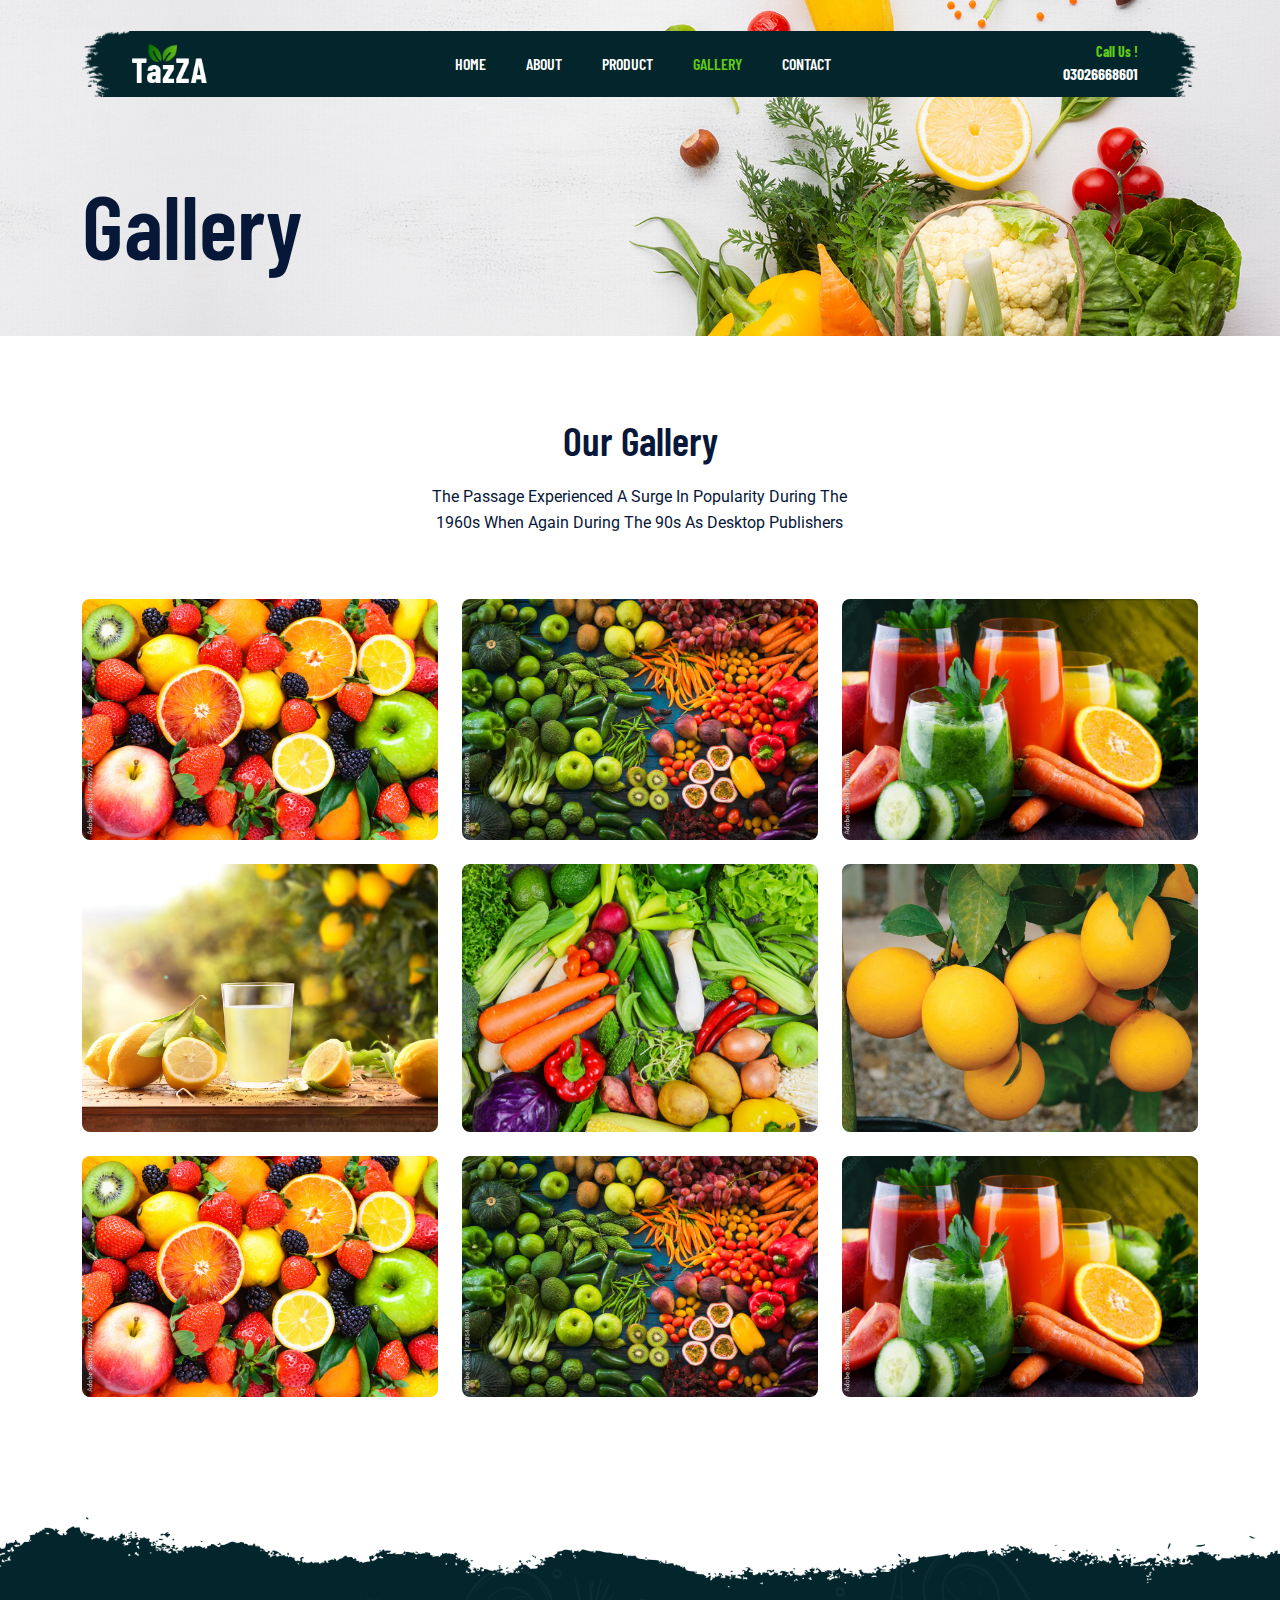
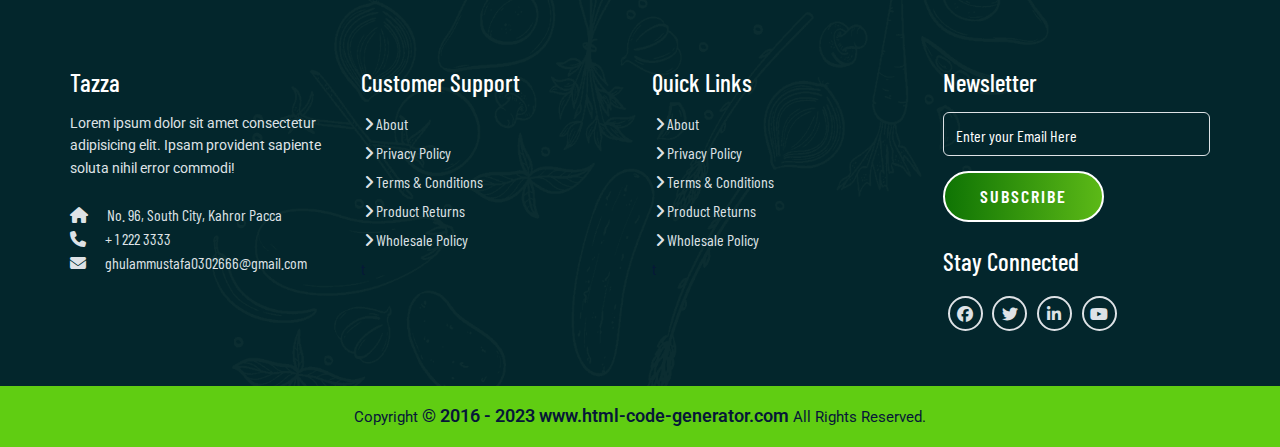
<file: gallery.html>
<!DOCTYPE html>
<html lang="en">
    <head>
        <meta charset="UTF-8">
        <meta name="viewport" content="width=device-width, initial-scale=1.0">
        <title>Food Website</title>
        <link href="https://cdn.jsdelivr.net/npm/bootstrap@5.0.2/dist/css/bootstrap.min.css">
        <link rel="stylesheet" href="./css/bootstrap.css">
        <link rel="stylesheet" href="https://cdnjs.cloudflare.com/ajax/libs/font-awesome/6.1.0/css/all.min.css">
        <link rel="stylesheet" href="./SCSS/style.css">
        <link rel="stylesheet" href="./SCSS/lightbox.css">
    </head>
<body class="gallery">
        <!-- Navbar section start  -->
        <header id="full-nav">
            <div class="header">
                <div class="container">
                    <nav class="navbar navbar-expand-md">
                        <a class="navbar-brand" href="#">
                            <img src="./images/logo.png" alt="Logo">
                        </a>
                        <button
                            class="navbar-toggler"
                            data-bs-toggle="collapse"
                            data-bs-target="#navbarNav"
                            aria-controls="navbarNav"
                            aria-expanded="false"
                            aria-label="Toggle navigation"
                        >
                            <i class="fas fa-stream navbar-toggler-icon"></i>
                        </button>
                        <div class="collapse navbar-collapse" id="navbarNav">
                            <ul class="navbar-nav mx-auto">
                                <li class="nav-item">
                                    <a class="nav-link" href="index.html">Home</a>
                                </li>
                                <li class="nav-item">
                                    <a class="nav-link" href="about.html">About</a>
                                </li>
                                <li class="nav-item">
                                    <a class="nav-link" href="product.html">Product</a>
                                </li>
                                <li class="nav-item">
                                    <a class="nav-link active" href="gallery.html">Gallery</a>
                                </li>
                                <li class="nav-item">
                                    <a class="nav-link" href="contact.html">Contact</a>
                                </li>
                            </ul>
                            <div class="header-right">
                                <div class="text-lg-end">
                                    <span>Call Us !</span>
                                    <span class="phone-no">03026668601</span>
                                </div>
                            </div>
                        </div>
                    </nav>
                </div>
            </div>
        </header>
        <!-- Navbar section end  -->

            <!-- banner section start  -->
            <section class="banner-section">
                <div class="container">
                    <div class="banner-content">
                        <h1>Gallery</h1>
                    </div>
                </div>
            </section>
            <!-- banner section end  -->

        <!-- gallery section start  -->
        <section class="gallery-section">
            <div class="container">
                <div class="row">
                    <div class="col-12 text-center pb-5">
                        <h2 class="section-title">Our Gallery</h2>
                        <p class="section-subtitle">
                            The Passage Experienced A Surge In Popularity During The 1960s When Again During The 90s As Desktop Publishers
                        </p>
                    </div>
                    <div class="col-sm-6 col-lg-4 mb-4">
                        <a href="./images/gallery/g-1.jpg" data-lightbox="image" data-title="lemon">
                            <img src="./images/gallery/g-1.jpg" alt="" class="img-fluid rounded-3">
                        </a>
                    </div>
                    <div class="col-sm-6 col-lg-4 mb-4">
                        <a href="./images/gallery/g-2.jpg" data-lightbox="image" data-title="lemon">
                            <img src="./images/gallery/g-2.jpg" alt="" class="img-fluid rounded-3">
                        </a>
                    </div>
                    <div class="col-sm-6 col-lg-4 mb-4">
                        <a href="./images/gallery/g-3.jpg" data-lightbox="image" data-title="lemon">
                            <img src="./images/gallery/g-3.jpg" alt="" class="img-fluid rounded-3">
                        </a>
                    </div>
                    <div class="col-sm-6 col-lg-4 mb-4">
                        <a href="./images/gallery/g-4.jpg" data-lightbox="image" data-title="lemon">
                            <img src="./images/gallery/g-4.jpg" alt="" class="img-fluid rounded-3">
                        </a>
                    </div>
                    <div class="col-sm-6 col-lg-4 mb-4">
                        <a href="./images/gallery/g-5.jpg" data-lightbox="image" data-title="lemon">
                            <img src="./images/gallery/g-5.jpg" alt="" class="img-fluid rounded-3">
                        </a>
                    </div>
                    <div class="col-sm-6 col-lg-4 mb-4">
                        <a href="./images/gallery/g-6.jpg" data-lightbox="image" data-title="lemon">
                            <img src="./images/gallery/g-6.jpg" alt="" class="img-fluid rounded-3">
                        </a>
                    </div>
                    <div class="col-sm-6 col-lg-4 mb-4">
                        <a href="./images/gallery/g-1.jpg" data-lightbox="image" data-title="lemon">
                            <img src="./images/gallery/g-1.jpg" alt="" class="img-fluid rounded-3">
                        </a>
                    </div>
                    <div class="col-sm-6 col-lg-4 mb-4">
                        <a href="./images/gallery/g-2.jpg" data-lightbox="image" data-title="lemon">
                            <img src="./images/gallery/g-2.jpg" alt="" class="img-fluid rounded-3">
                        </a>
                    </div>
                    <div class="col-sm-6 col-lg-4 mb-4">
                        <a href="./images/gallery/g-3.jpg" data-lightbox="image" data-title="lemon">
                            <img src="./images/gallery/g-3.jpg" alt="" class="img-fluid rounded-3">
                        </a>
                    </div>
                </div>
            </div>
        </section>
        <!-- gallery section end  -->
        <!-- footer section start  -->
    <section class="footer-wrapper mt-3 mb-md-0">
        <div class="container px-5 px-lg-0">
            <div class="row">
                <div class="col-lg-3 col-sm-6 mb-5 mb-lg-0">
                    <h5>Tazza</h5>
                    <p class="mb-4 ps-0 company-details">
                        Lorem ipsum dolor sit amet consectetur adipisicing elit. Ipsam provident sapiente soluta nihil error commodi!
                    </p>
                    <div class="contact-info">
                        <ul class="list-unstyled">
                            <li><a href=""><i class="fa fa-home me-3"></i> No. 96, South City, Kahror Pacca</a></li>
                            <li><a href=""><i class="fa fa-phone me-3"></i> + 1 222 3333</a></li>
                            <li><a href=""><i class="fa fa-envelope me-3"></i> ghulammustafa0302666@gmail.com</a></li>
                        </ul>
                    </div>
                </div>
                <div class="col-lg-3 col-sm-6 mb-5 mb-lg-0">
                    <h5>Customer Support</h5>
                    <ul class="link-widget p-0">
                        <li><a href="">About</a></li>
                        <li><a href="">Privacy Policy</a></li>
                        <li><a href="">Terms & Conditions</a></li>
                        <li><a href="">Product Returns</a></li>
                        <li><a href="">Wholesale Policy</a></li>
                    </ul>t
                </div>
                <div class="col-lg-3 col-sm-6 mb-5 mb-lg-0">
                    <h5>Quick Links</h5>
                    <ul class="link-widget p-0">
                        <li><a href="">About</a></li>
                        <li><a href="">Privacy Policy</a></li>
                        <li><a href="">Terms & Conditions</a></li>
                        <li><a href="">Product Returns</a></li>
                        <li><a href="">Wholesale Policy</a></li>
                    </ul>t
                </div>
                <div class="col-lg-3 col-sm-6 mb-5 mb-lg-0">
                    <h5>Newsletter</h5>
                    <div class="form-group mb-4">
                        <input type="email" name="" id="" class="form-control bg-transparent" placeholder="Enter your Email Here">
                        <button type="submit" class="btn main-btn">Subscribe</button>
                    </div>
                    <h5>Stay Connected</h5>
                    <ul class="social-network d-flex align-items-center p-0">
                        <li><a href=""><i class="fa-brands fa-facebook"></i></a></li>
                        <li><a href=""><i class="fa-brands fa-twitter"></i></a></li>
                        <li><a href=""><i class="fa-brands fa-linkedin-in"></i></a></li>
                        <li><a href=""><i class="fa-brands fa-youtube"></i></a></li>
                    </ul>
                </div>
            </div>
        </div>
        <div class="container-fluid copyright-section">
            <p>Copyright <a href="">© 2016 - 2023 www.html-code-generator.com</a> All Rights Reserved.</p>
        </div>
    </section>
    <!-- footer section end  -->
        <script src="https://cdn.jsdelivr.net/npm/@popperjs/core@2.9.2/dist/umd/popper.min.js"></script>
        <script src="https://cdn.jsdelivr.net/npm/bootstrap@5.0.2/dist/js/bootstrap.min.js"></script>
        <!-- custom js -->
        <script src="https://cdnjs.cloudflare.com/ajax/libs/jquery/3.7.0/jquery.min.js"></script>
        <script src="./JS/main.js"></script>
        <script src="./JS/lightbox.js"></script>
</body>
</html>
</file>
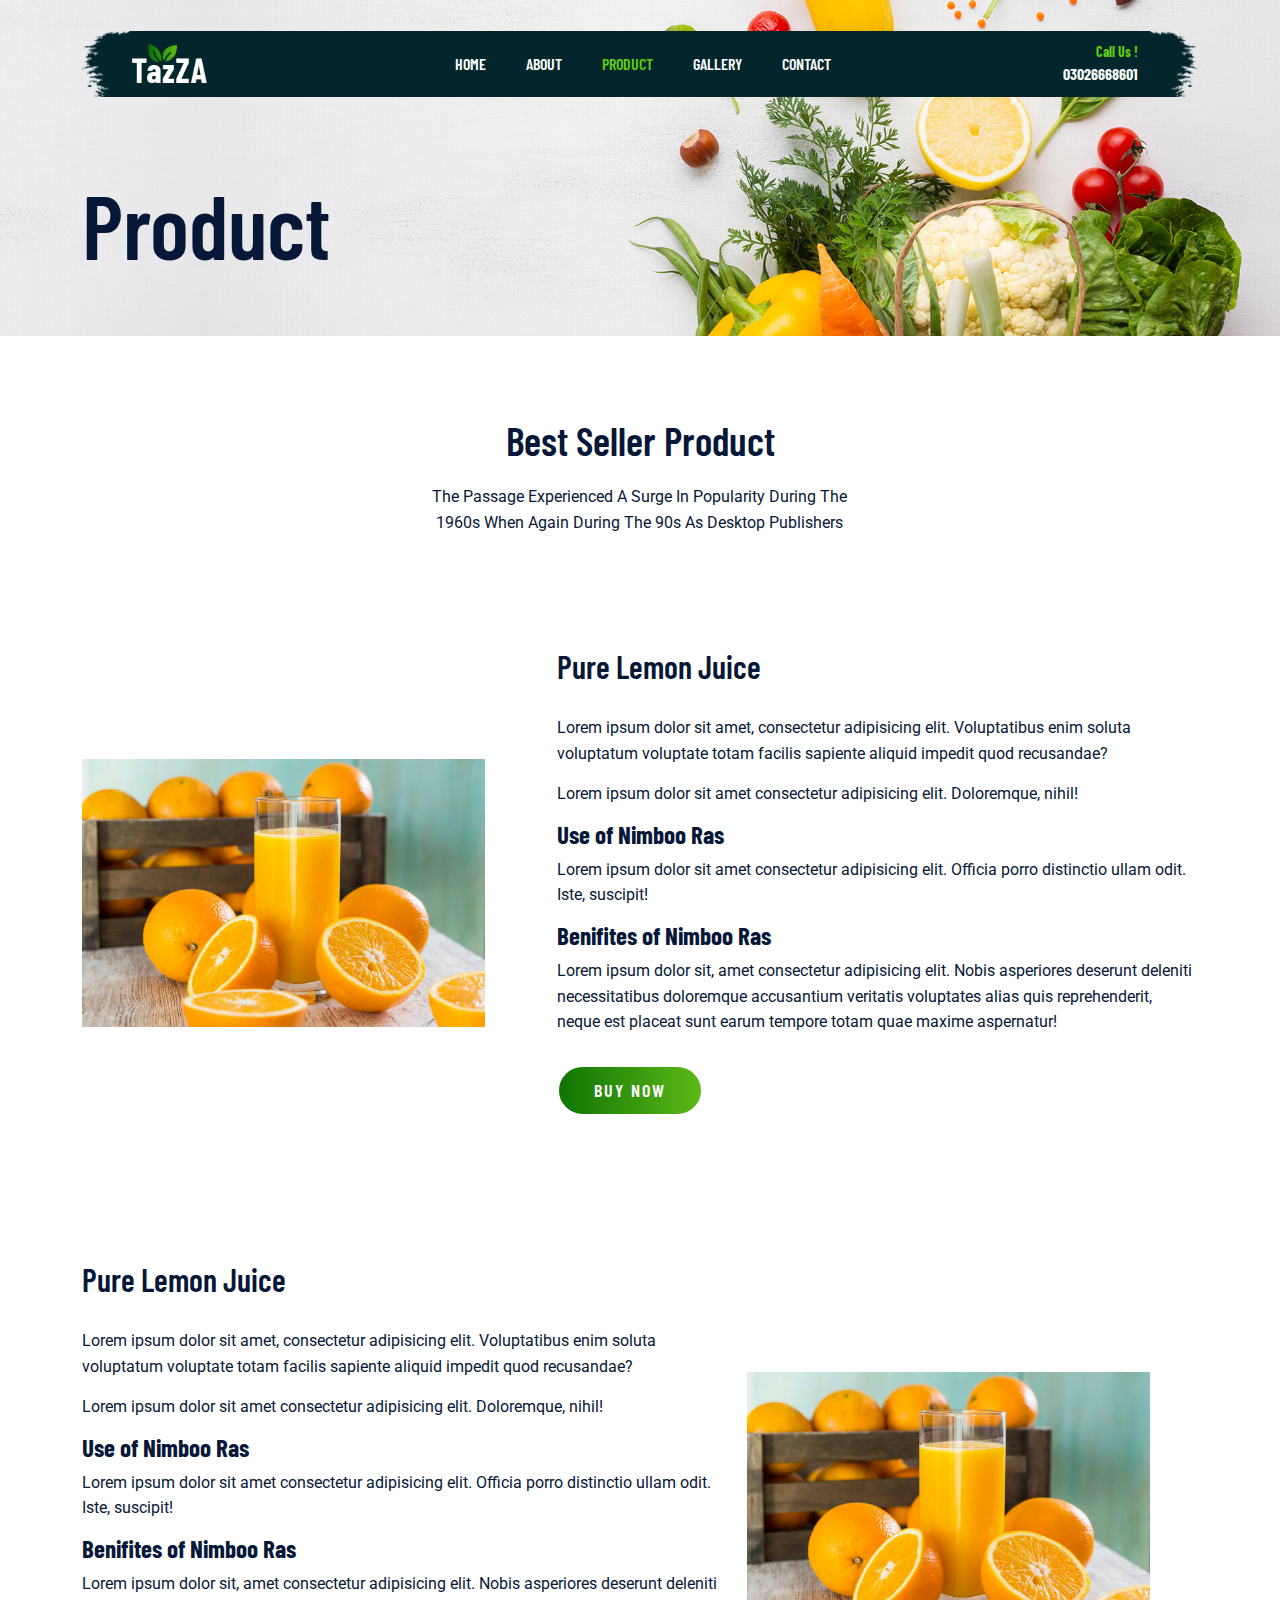
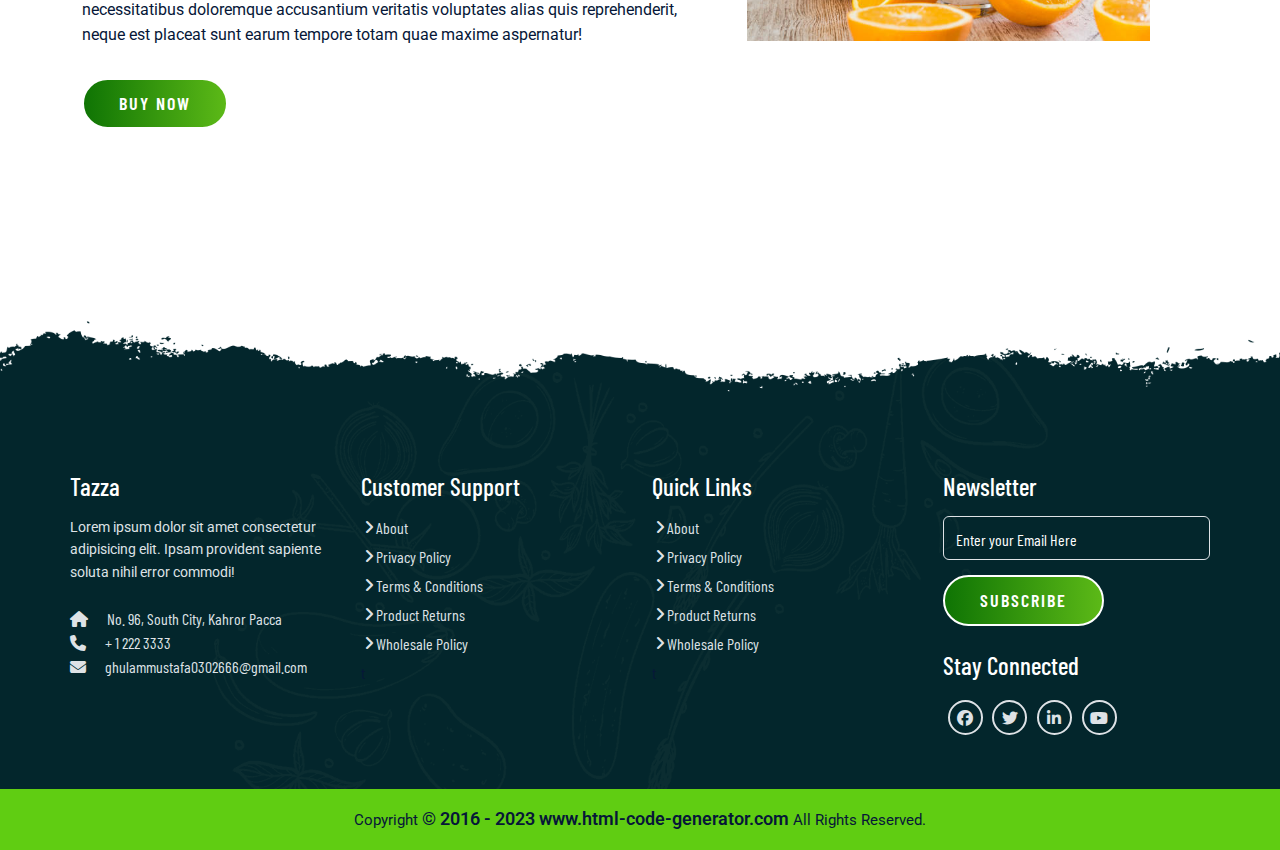
<file: product.html>
<!DOCTYPE html>
<html lang="en">
    <head>
        <meta charset="UTF-8">
        <meta name="viewport" content="width=device-width, initial-scale=1.0">
        <title>Food Website</title>
        <link href="https://cdn.jsdelivr.net/npm/bootstrap@5.0.2/dist/css/bootstrap.min.css">
        <link rel="stylesheet" href="./css/bootstrap.css">
        <link rel="stylesheet" href="https://cdnjs.cloudflare.com/ajax/libs/font-awesome/6.1.0/css/all.min.css">
        <link rel="stylesheet" href="./SCSS/style.css">
        <link rel="stylesheet" href="./SCSS/lightbox.css">
    </head>
<body class="product">
    
        <!-- Navbar section start  -->
        <header id="full-nav">
            <div class="header">
                <div class="container">
                    <nav class="navbar navbar-expand-md">
                        <a class="navbar-brand" href="#">
                            <img src="./images/logo.png" alt="Logo">
                        </a>
                        <button
                            class="navbar-toggler"
                            data-bs-toggle="collapse"
                            data-bs-target="#navbarNav"
                            aria-controls="navbarNav"
                            aria-expanded="false"
                            aria-label="Toggle navigation"
                        >
                            <i class="fas fa-stream navbar-toggler-icon"></i>
                        </button>
                        <div class="collapse navbar-collapse" id="navbarNav">
                            <ul class="navbar-nav mx-auto">
                                <li class="nav-item">
                                    <a class="nav-link" href="index.html">Home</a>
                                </li>
                                <li class="nav-item">
                                    <a class="nav-link" href="about.html">About</a>
                                </li>
                                <li class="nav-item">
                                    <a class="nav-link active" href="product.html">Product</a>
                                </li>
                                <li class="nav-item">
                                    <a class="nav-link" href="gallery.html">Gallery</a>
                                </li>
                                <li class="nav-item">
                                    <a class="nav-link" href="contact.html">Contact</a>
                                </li>
                            </ul>
                            <div class="header-right">
                                <div class="text-lg-end">
                                    <span>Call Us !</span>
                                    <span class="phone-no">03026668601</span>
                                </div>
                            </div>
                        </div>
                    </nav>
                </div>
            </div>
        </header>
        <!-- Navbar section end  -->

            <!-- banner section start  -->
            <section class="banner-section">
                <div class="container">
                    <div class="banner-content">
                        <h1>Product</h1>
                    </div>
                </div>
            </section>
            <!-- banner section end  -->

            <!-- product section start -->
            <section class="product-section">
                <div class="container">
                    <div class="row justify-content-center">
                        <div class="col-12 text-center pb-5">
                            <h2 class="section-title">Best Seller Product</h2>
                            <p class="section-subtitle">
                                The Passage Experienced A Surge In Popularity During The 1960s When Again During The 90s As Desktop Publishers
                            </p>
                        </div>
                    </div>
                    
                <div class="row align-items-center py-5">
                    <div class="col-xl-5 col-lg-6 col-12 mb-4">
                        <div class="card border-0 me-lg-5">
                            <img src="images/products/fresh-fruits1.jpg" alt="fresh fruits image">
                        </div>
                    </div>
                    <div class="col-xl-7 col-lg-6 col-12 mb-5">
                        <div class="product-content">
                            <h2>Pure Lemon Juice</h2>
                            <div class="product-details">
                                <p>Lorem ipsum dolor sit amet, consectetur adipisicing elit. Voluptatibus enim soluta voluptatum voluptate totam facilis sapiente aliquid impedit quod recusandae?</p>
                                <p>
                                    Lorem ipsum dolor sit amet consectetur adipisicing elit. Doloremque, nihil!
                                </p>
                                <h4>Use of Nimboo Ras</h4>
                                <p>
                                    Lorem ipsum dolor sit amet consectetur adipisicing elit. Officia porro distinctio ullam odit. Iste, suscipit!
                                </p>
                                <h4>Benifites of Nimboo Ras</h4>
                                <p>
                                    Lorem ipsum dolor sit, amet consectetur adipisicing elit. Nobis asperiores deserunt deleniti necessitatibus doloremque accusantium veritatis voluptates alias quis reprehenderit, neque est placeat sunt earum tempore totam quae maxime aspernatur!
                                </p>

                                <a href="" class="btn main-btn">Buy Now</a>
                            </div>
                        </div>
                    </div>
                </div>
                <div class="row align-items-center py-5">
                    <div class="col-xl-7 col-lg-6 col-12 mb-5 order-2 order-lg-1">
                        <div class="product-content">
                            <h2>Pure Lemon Juice</h2>
                            <div class="product-details">
                                <p>Lorem ipsum dolor sit amet, consectetur adipisicing elit. Voluptatibus enim soluta voluptatum voluptate totam facilis sapiente aliquid impedit quod recusandae?</p>
                                <p>
                                    Lorem ipsum dolor sit amet consectetur adipisicing elit. Doloremque, nihil!
                                </p>
                                <h4>Use of Nimboo Ras</h4>
                                <p>
                                    Lorem ipsum dolor sit amet consectetur adipisicing elit. Officia porro distinctio ullam odit. Iste, suscipit!
                                </p>
                                <h4>Benifites of Nimboo Ras</h4>
                                <p>
                                    Lorem ipsum dolor sit, amet consectetur adipisicing elit. Nobis asperiores deserunt deleniti necessitatibus doloremque accusantium veritatis voluptates alias quis reprehenderit, neque est placeat sunt earum tempore totam quae maxime aspernatur!
                                </p>

                                <a href="" class="btn main-btn">Buy Now</a>
                            </div>
                        </div>
                    </div>
                    <div class="col-xl-5 col-lg-6 col-12 mb-4 order-1 order-lg-2">
                        <div class="card border-0 me-lg-5">
                            <img src="images/products/fresh-fruits1.jpg" alt="fresh fruits image">
                        </div>
                    </div>
                </div>
                </div>
            </section>
            <!-- product section end -->

            <!-- footer section start  -->
        <section class="footer-wrapper mt-3 mb-md-0">
            <div class="container px-5 px-lg-0">
                <div class="row">
                    <div class="col-lg-3 col-sm-6 mb-5 mb-lg-0">
                        <h5>Tazza</h5>
                        <p class="mb-4 ps-0 company-details">
                            Lorem ipsum dolor sit amet consectetur adipisicing elit. Ipsam provident sapiente soluta nihil error commodi!
                        </p>
                        <div class="contact-info">
                            <ul class="list-unstyled">
                                <li><a href=""><i class="fa fa-home me-3"></i> No. 96, South City, Kahror Pacca</a></li>
                                <li><a href=""><i class="fa fa-phone me-3"></i> + 1 222 3333</a></li>
                                <li><a href=""><i class="fa fa-envelope me-3"></i> ghulammustafa0302666@gmail.com</a></li>
                            </ul>
                        </div>
                    </div>
                    <div class="col-lg-3 col-sm-6 mb-5 mb-lg-0">
                        <h5>Customer Support</h5>
                        <ul class="link-widget p-0">
                            <li><a href="">About</a></li>
                            <li><a href="">Privacy Policy</a></li>
                            <li><a href="">Terms & Conditions</a></li>
                            <li><a href="">Product Returns</a></li>
                            <li><a href="">Wholesale Policy</a></li>
                        </ul>t
                    </div>
                    <div class="col-lg-3 col-sm-6 mb-5 mb-lg-0">
                        <h5>Quick Links</h5>
                        <ul class="link-widget p-0">
                            <li><a href="">About</a></li>
                            <li><a href="">Privacy Policy</a></li>
                            <li><a href="">Terms & Conditions</a></li>
                            <li><a href="">Product Returns</a></li>
                            <li><a href="">Wholesale Policy</a></li>
                        </ul>t
                    </div>
                    <div class="col-lg-3 col-sm-6 mb-5 mb-lg-0">
                        <h5>Newsletter</h5>
                        <div class="form-group mb-4">
                            <input type="email" name="" id="" class="form-control bg-transparent" placeholder="Enter your Email Here">
                            <button type="submit" class="btn main-btn">Subscribe</button>
                        </div>
                        <h5>Stay Connected</h5>
                        <ul class="social-network d-flex align-items-center p-0">
                            <li><a href=""><i class="fa-brands fa-facebook"></i></a></li>
                            <li><a href=""><i class="fa-brands fa-twitter"></i></a></li>
                            <li><a href=""><i class="fa-brands fa-linkedin-in"></i></a></li>
                            <li><a href=""><i class="fa-brands fa-youtube"></i></a></li>
                        </ul>
                    </div>
                </div>
            </div>
            <div class="container-fluid copyright-section">
                <p>Copyright <a href="">© 2016 - 2023 www.html-code-generator.com</a> All Rights Reserved.</p>
            </div>
        </section>
        <!-- footer section end  -->
    <script src="https://cdn.jsdelivr.net/npm/@popperjs/core@2.9.2/dist/umd/popper.min.js"></script>
    <script src="https://cdn.jsdelivr.net/npm/bootstrap@5.0.2/dist/js/bootstrap.min.js"></script>
    <!-- custom js -->
    <script src="https://cdnjs.cloudflare.com/ajax/libs/jquery/3.7.0/jquery.min.js"></script>
    <script src="./JS/main.js"></script>
    <script src="./JS/lightbox.js"></script>
</body>
</html>
</file>
<file: SCSS/style.css>
@import url("https://fonts.googleapis.com/css2?family=Barlow+Condensed:wght@100;200;300;400;500;600;700;800;900&display=swap");
@import url("https://fonts.googleapis.com/css2?family=Roboto:wght@100;300;400;500;700;900&display=swap");
body, html {
  font-family: "Barlow Condensed", sans-serif;
  color: #061738;
  font-size: 1rem;
  font-weight: 400;
  scroll-behavior: smooth;
  line-height: 1.5;
}

h1,
h2,
h3,
h4,
h5,
h6,
p {
  margin: 0;
}

h1,
h2 {
  font-weight: 600;
  color: #061738;
}

h1 {
  font-size: 5.625rem;
  list-style: 1.4;
  margin-bottom: 0.525rem;
}

h2 {
  display: inline-block;
  text-transform: capitalize;
  line-height: 1.2;
  margin-bottom: 1.25rem;
}

h3 {
  color: #ffffff;
  font-weight: 700;
  font-size: 2rem;
  line-height: 1.2;
}

h4 {
  color: #061738;
  font-size: 1.5625rem;
  font-weight: 700;
  line-height: 1;
}

p {
  font-size: 1rem;
  line-height: 1.6;
  margin-top: 0.625rem;
  font-family: "Roboto", sans-serif;
  color: #061738;
}

embed,
iframe,
img,
object {
  max-width: 100%;
}

ul {
  margin: 0;
  padding: 0;
  list-style: none;
}

a,
a:focus,
a:active,
a:hover,
button {
  text-decoration: none;
  outline: 0;
}

li a {
  color: #ffffff;
}

a:hover,
button:hover {
  transition: all 0.3s ease-in;
}

::-webkit-scrollbar {
  width: 1rem;
}

::-webkit-scrollbar-track {
  background: #ffffff;
}

::-webkit-scrollbar-thumb {
  background: #60cd12;
}

.main-btn {
  position: relative;
  color: #ffffff;
  background: linear-gradient(to right, #0f7404, #5cb917);
  z-index: 1;
  overflow: hidden;
  border: 0.125rem solid #ffffff;
  border-radius: 2.4375rem;
  text-transform: uppercase;
  padding: 0.625rem 2.1875rem;
  font-weight: 600;
  font-size: 1.125rem;
  margin-top: 0.9375rem;
  letter-spacing: 0.125rem;
}

.main-btn:hover {
  background: #ffffff;
  color: #60cd12;
  border: 0.125rem solid #60cd12;
}

.header-scrolled {
  position: fixed;
  top: -0.25rem;
  left: 0;
  right: 0;
  width: 100%;
  max-width: 82.5rem;
  margin: auto;
  z-index: 999;
  transition: all 3s ease-in-out;
}

section {
  padding: 5rem 0;
}

.section-title {
  font-size: 2.5rem;
  font-weight: 600;
  color: #061738;
  text-transform: capitalize;
  margin-bottom: 1.25rem;
}

.section-subtitle {
  font-size: 1rem;
  font-weight: 400;
  color: #061738;
  font-family: "Roboto", sans-serif;
  max-width: 40%;
  margin: auto;
  margin-bottom: 0.9375rem;
}
@media screen and (max-width: 1199px) {
  .section-subtitle {
    max-width: 60%;
  }
}
@media screen and (max-width: 767px) {
  .section-subtitle {
    max-width: 80%;
  }
}

.about .banner-section,
.product .banner-section,
.gallery .banner-section,
.contact .banner-section,
.distributors .banner-section {
  background-image: url("/images/banner-slide/top-banner.jpg");
  background-repeat: no-repeat;
  background-position: center;
  background-size: cover;
  padding-top: 10.625rem;
  padding-bottom: 3.125rem;
  min-height: auto;
}
@media screen and (max-width: 991px) {
  .about .banner-section,
  .product .banner-section,
  .gallery .banner-section,
  .contact .banner-section,
  .distributors .banner-section {
    padding-top: 7.8125rem;
    padding-bottom: 1.875rem;
  }
}

header .header {
  position: absolute;
  width: 100%;
  top: 1.25rem;
  left: 0;
  z-index: 2;
}
header .header .container .navbar {
  background: url(../images/header-bg.png);
  background-repeat: no-repeat;
  background-position: center;
  background-size: contain;
  padding: 1.25rem 3.125rem;
}
@media screen and (max-width: 767px) {
  header .header .container .navbar {
    background-size: cover;
  }
}
header .header .container .navbar .navbar-brand {
  width: 4.6875rem;
  margin-top: -0.0625rem;
}
@media screen and (max-width: 991px) {
  header .header .container .navbar .navbar-brand {
    width: 3.6875rem;
  }
}
header .header .container .navbar .navbar-toggler {
  color: #ffffff;
  font-size: 1.25rem;
  height: 1.6875rem;
  padding: 0;
}
header .header .container .navbar .navbar-toggler:focus {
  box-shadow: none;
  outline: none;
}
header .header .container .navbar .navbar-collapse .navbar-nav .nav-item .nav-link {
  color: #ffffff;
  text-transform: uppercase;
  font-weight: 600;
  padding: 0.3125rem 1.25rem;
  font-family: "Barlow Condensed", sans-serif;
}
@media screen and (max-width: 991px) {
  header .header .container .navbar .navbar-collapse .navbar-nav .nav-item .nav-link {
    padding: 0.3125rem 0.4375rem;
  }
}
header .header .container .navbar .navbar-collapse .navbar-nav .nav-item .nav-link:hover {
  color: #60cd12;
}
header .header .container .navbar .navbar-collapse .navbar-nav .nav-item .nav-link.active {
  color: #60cd12;
}
header .header .container .navbar .navbar-collapse .header-right span {
  color: #60cd12;
  display: block;
  font-weight: 700;
  font-size: 0.875rem;
  margin-right: 0.625rem;
}
header .header .container .navbar .navbar-collapse .header-right .phone-no {
  color: #ffffff;
  font-size: 1rem;
}

.banner-section {
  background: url("../images/banner-slide/Banner-1.jpg");
  background-repeat: no-repeat;
  background-size: cover;
  background-position: center;
  min-height: 90vh;
}
@media screen and (max-width: 767px) {
  .banner-section {
    min-height: 70vh;
  }
}
.banner-section .container .carousel .carousel-inner .carousel-item {
  padding: 1.875rem 0;
  height: 100vh;
}
@media screen and (max-width: 1199px) {
  .banner-section .container .carousel .carousel-inner .carousel-item {
    min-height: 90vh;
  }
}
@media screen and (max-width: 767px) {
  .banner-section .container .carousel .carousel-inner .carousel-item {
    min-height: 70vh;
  }
}
.banner-section .container .carousel .carousel-inner .carousel-item .carousel-caption {
  top: 30%;
  bottom: 0;
  left: 3%;
  right: 0;
  text-align: left;
  width: 100%;
}
.banner-section .container .carousel .carousel-inner .carousel-item .carousel-caption h3 {
  padding: 0.3125rem 0.9375rem;
  background: #03262c;
  display: inline;
}
.banner-section .container .carousel .carousel-inner .carousel-item .carousel-caption p {
  max-width: 25rem;
  margin-bottom: 1.25rem;
}

.feature-section .container > div div .feature-box {
  background-color: transparent;
  border: 0.15rem solid #e2f6de;
  padding: 5rem 0;
  transition: all 0.3s;
}
.feature-section .container > div div .feature-box:hover {
  background: #03262c;
  border-color: #03262c;
}
.feature-section .container > div div .feature-box:hover .features-text h3 {
  color: #ffffff;
}
.feature-section .container > div div .feature-box:hover .features-icon-border {
  border-color: #60cd12;
}
.feature-section .container > div div .feature-box .features-icon-border {
  background-color: transparent;
  border: 0.125rem solid #e2f6de;
  border-radius: 50%;
  padding: 0.8125rem;
  display: inline-block;
}
.feature-section .container > div div .feature-box .features-icon-border .features-icon {
  width: 4.0625rem;
  height: 4.0625rem;
  background: #e2f6de;
  margin: auto;
  border-radius: 50%;
  display: flex;
  justify-content: center;
  align-items: center;
}
.feature-section .container > div div .feature-box .features-icon-border .features-icon img {
  width: 2.3125rem;
}
.feature-section .container > div div .feature-box .features-text h3 {
  margin-top: 0.9375rem;
  color: #061738;
}

.landing-about-section {
  background-image: url("../images/about/about-banner.jpg");
  background-size: cover;
  background-repeat: no-repeat;
  background-position: center;
  padding: 5.625rem 0;
}
.landing-about-section .container > div > div .about-content .about-details p {
  color: #061738;
  margin-bottom: 1.25rem;
}

.landing-product-section .container .landing-product-cards div .product-card {
  position: relative;
  overflow: hidden;
  cursor: pointer;
  border: 0.125rem solid #e2f6de;
  padding: 1.25rem 0.625rem;
  transition: all 0.3s;
}
.landing-product-section .container .landing-product-cards div .product-card .product-detail {
  position: absolute;
  bottom: -13.75rem;
  left: 0;
  right: 0;
  text-align: center;
  padding: 3.125rem 0.625rem;
  background: #03262c;
  transition: all 0.5s ease;
}
.landing-product-section .container .landing-product-cards div .product-card:hover .product-detail {
  bottom: 0;
}
.landing-product-section .container .landing-product-cards div .product-card .product-img {
  margin-bottom: 4.375rem;
  text-align: center;
}
.landing-product-section .container .landing-product-cards div .product-card h3 {
  color: #061738;
}
.landing-product-section .container .landing-product-cards div .product-card span {
  font-size: 1.125rem;
  font-weight: 600;
  text-transform: uppercase;
  color: #60cd12;
  margin-right: 0.3125rem;
  text-decoration: line-through;
  transition: all 0.3s;
}

.testimonial-section {
  background: #e2f6de;
  padding-bottom: 5rem;
}
.testimonial-section .container .testimonial-carousel > div > div .carousel-indicators {
  bottom: -3.75rem;
}
.testimonial-section .container .testimonial-carousel > div > div .carousel-inner .carousel-item > div .card {
  background-image: url("../images/testimonial/testimonial-bg.png");
  background-size: cover;
  background-repeat: no-repeat;
  background-position: center;
  text-align: right;
  padding: 3.125rem 3.125rem 3.125rem 0;
  border-radius: 0.3125rem 0.3125rem 0;
  border: 0.0625rem solid transparent;
}
.testimonial-section .container .testimonial-carousel > div > div .carousel-inner .carousel-item > div .card .desc-box {
  padding-left: 1.5625rem;
}
.testimonial-section .container .testimonial-carousel > div > div .carousel-inner .carousel-item > div .profile-box {
  padding: 1.125rem;
  background: #03262c;
  border-radius: 0.3125rem 0 0 0.3125rem;
}
.testimonial-section .container .testimonial-carousel > div > div .carousel-inner .carousel-item > div .profile-box img {
  height: 100%;
  width: 100%;
  border-radius: 0.75rem 2rem;
  -o-object-fit: cover;
     object-fit: cover;
}
.testimonial-section .container .testimonial-carousel > div > div button {
  border: 0;
  background: #03262c;
  width: 0.75rem;
  height: 0.75rem;
  border-radius: 100%;
}

.gallery-section .container > div div a img {
  width: 100%;
  height: 100%;
  -o-object-fit: cover;
     object-fit: cover;
}

.footer-wrapper {
  background: url("../images/footer-bg/footer_bg.png");
  background-repeat: no-repeat;
  background-size: cover;
  background-position: top center;
  padding-top: 9.375rem;
  padding-bottom: 0;
}
.footer-wrapper > .container > div div h5 {
  color: #ffffff;
  font-size: 1.5625rem;
  margin-bottom: 0.9375rem;
}
.footer-wrapper > .container > div div .company-details {
  font-size: 0.875rem;
  color: #dee2e6;
}
.footer-wrapper > .container > div div .contact-info .list-unstyled li a {
  color: #dee2e6;
  font-size: 1rem;
}
.footer-wrapper > .container > div div .link-widget li {
  margin-bottom: 0.3125rem;
  list-style: none;
}
.footer-wrapper > .container > div div .link-widget li a {
  color: #dee2e6;
  font-size: 1rem;
  padding-left: 0.9375rem;
  position: relative;
  transition: all 0.3s ease-out 0s;
}
.footer-wrapper > .container > div div .link-widget li a::before {
  content: "\f105";
  font-family: "Font Awesome 5 Free";
  font-weight: 700;
  position: absolute;
  left: 0.1875rem;
  top: 50%;
  transform: translateY(-50%);
}
.footer-wrapper > .container > div div .link-widget li a:hover {
  margin-left: 0.75rem;
  color: #60cd12;
}
.footer-wrapper > .container > div div .social-network li a {
  width: 2.1875rem;
  height: 2.1875rem;
  line-height: 2rem;
  margin: 0.3rem;
  display: inline-block;
  border: 0.125rem solid #dee2e6;
  color: #dee2e6;
  text-align: center;
  border-radius: 100%;
  transition: all cubic-bezier(0.645, 0.045, 0.355, 1);
}
.footer-wrapper > .container > div div .social-network li a:hover {
  background: #60cd12;
  border-color: #60cd12;
  color: #ffffff;
  box-shadow: 0 0.625rem 0.9375rem 0 rgba(0, 0, 0, 0.1);
  transform: translateY(0.125rem);
}
.footer-wrapper > .container > div div .form-group .form-control {
  font-size: 1.25rem;
  color: #ffffff;
}
.footer-wrapper > .container > div div .form-group .form-control::-moz-placeholder {
  color: #ffffff;
  font-size: 1rem;
}
.footer-wrapper > .container > div div .form-group .form-control::placeholder {
  color: #ffffff;
  font-size: 1rem;
}
.footer-wrapper > .container > div div .form-group .form-control:focus {
  outline: none;
  box-shadow: none;
  border-color: #60cd12;
}
.footer-wrapper .copyright-section {
  background: #60cd12;
  text-align: center;
  margin-top: 3.125rem;
}
.footer-wrapper .copyright-section p {
  margin-top: 0;
  padding: 1.875rem 0;
  line-height: 0;
  font-size: 0.9375rem;
}
.footer-wrapper .copyright-section p a {
  color: #061738;
  font-weight: 600;
  font-size: 1.1rem;
}

.about-section .about-details p {
  color: #061738;
}

.product-section .product-details p {
  margin-bottom: 0.9375rem;
}

.contact .contact-section .contact-form {
  background: #e2f6de;
  padding: 3.125rem;
  box-shadow: 0 0.125rem 0.9375rem rgba(0, 0, 0, 0.04);
}
.contact .contact-section .contact-form .form-control {
  padding: 0.625rem 0.9375rem;
  border: 0.0625rem solid #60cd12;
  color: #061738;
  font-size: 0.9375rem;
  font-weight: 400;
  font-family: "Roboto", sans-serif;
}
.contact .contact-section .contact-form .form-control:focus {
  outline: none;
  box-shadow: none;
}
.contact .contact-section .contact-form .form-control::-moz-placeholder {
  color: #061738;
}
.contact .contact-section .contact-form .form-control::placeholder {
  color: #061738;
}
.contact .contact-section .contact-form textarea {
  min-height: 9.375rem;
  resize: none;
}
.contact .contact-section .contact-form .info-box li {
  position: relative;
  padding-left: 4.375rem;
  padding-bottom: 2.1875rem;
  margin-bottom: 1.8125rem;
}
.contact .contact-section .contact-form .info-box li i {
  position: absolute;
  top: 0.9375rem;
  left: 0;
  font-size: 2.8125rem;
  line-height: 2.8125rem;
  color: #061738;
}
.contact .contact-section .contact-form .info-box li p {
  color: #061738;
}
.contact .contact-section .contact-form .info-box li a {
  color: #03262c;
  font-size: 1.25rem;
  font-weight: 400;
  margin-bottom: 0;
  font-family: "Roboto", sans-serif;
}/*# sourceMappingURL=style.css.map */
</file>
